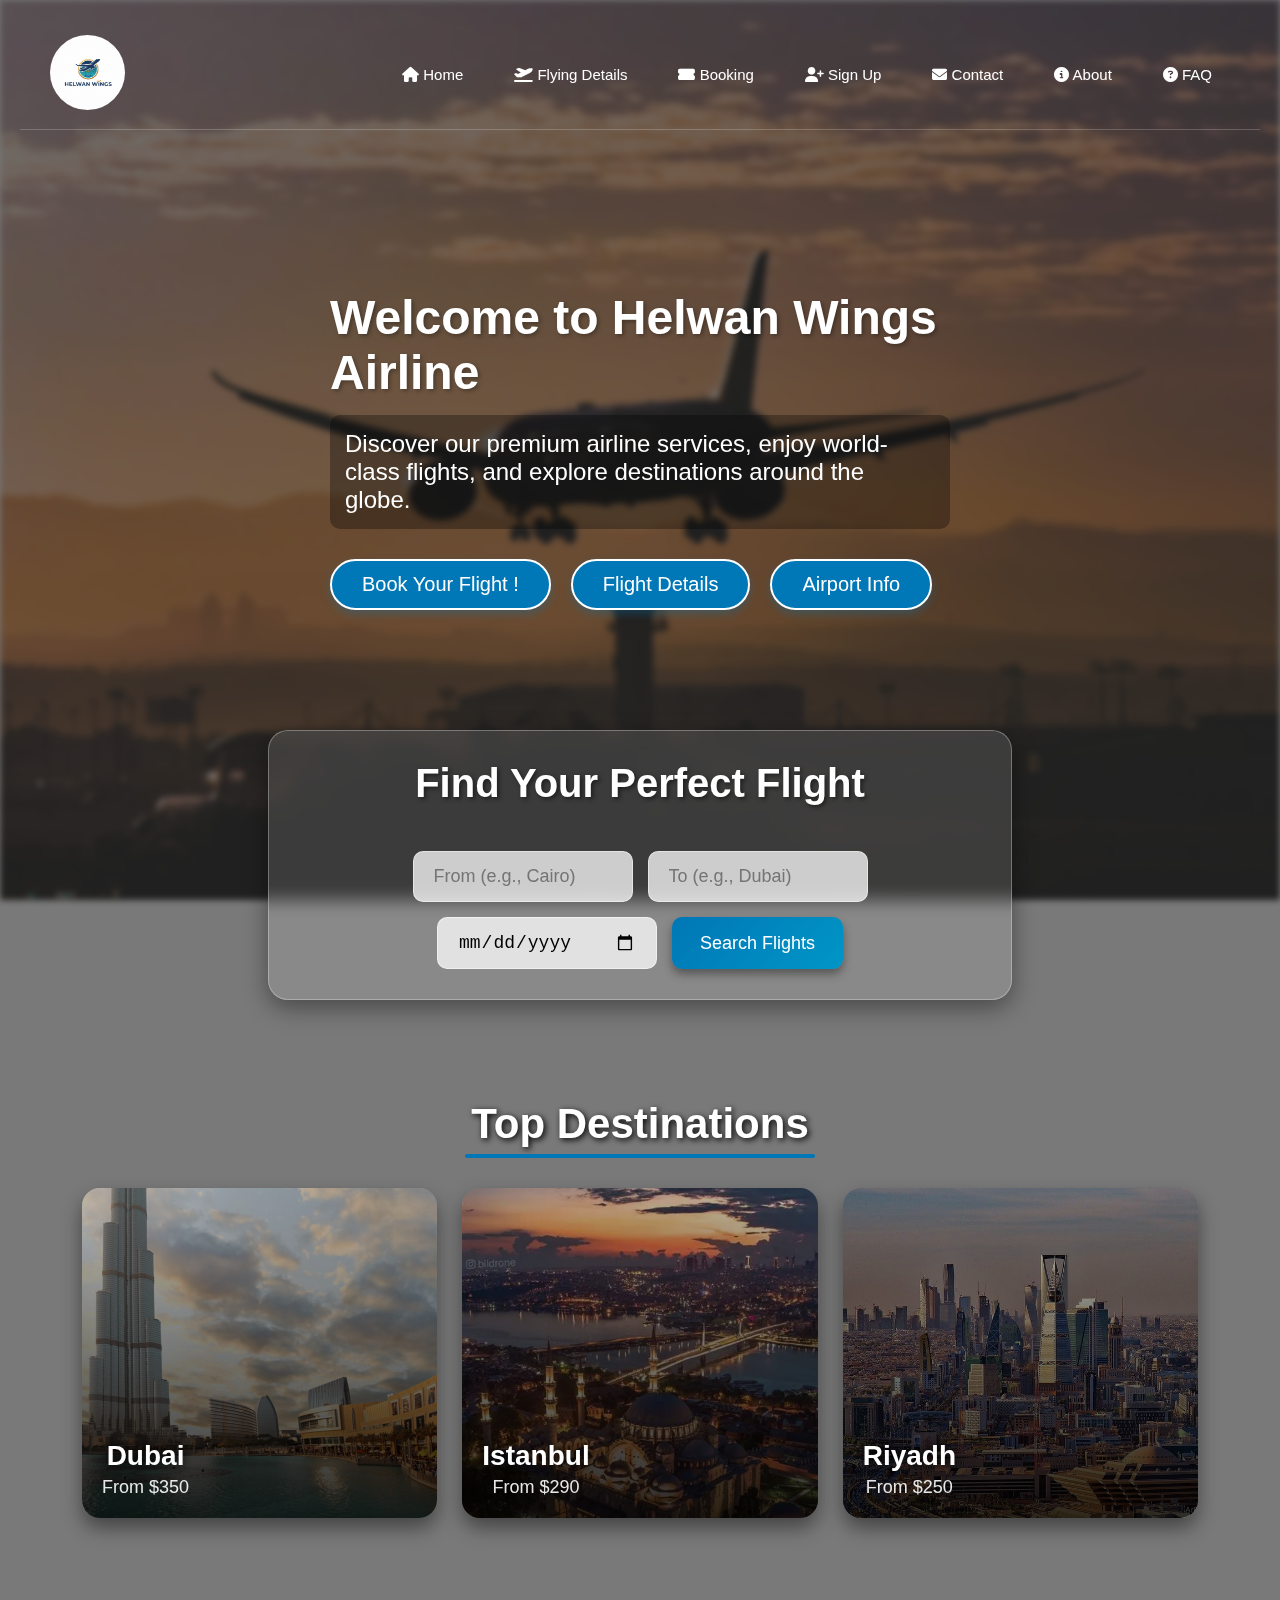
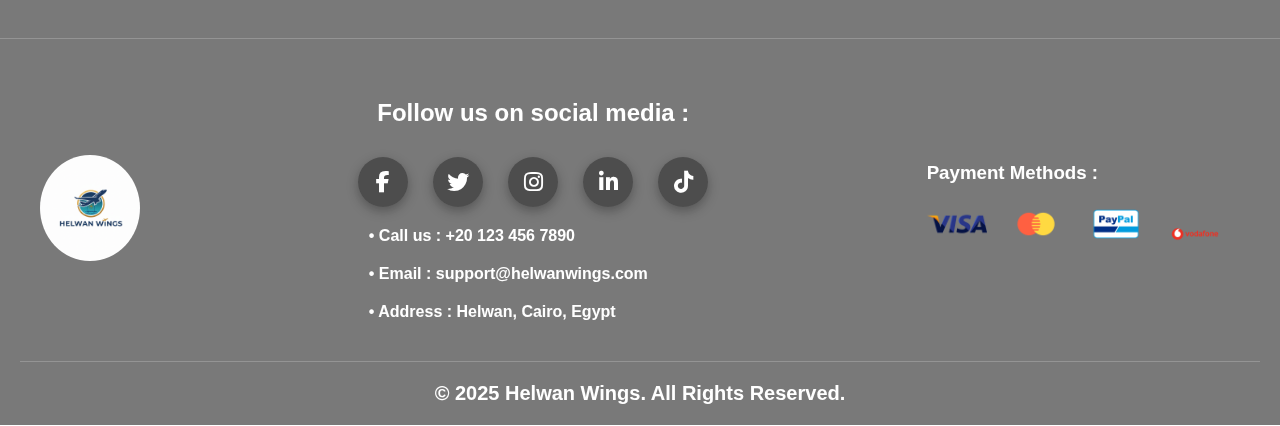
<file: index.html>
<!DOCTYPE html>
<html lang="en">
  <head>
    <meta charset="UTF-8" />
    <meta name="viewport" content="width=device-width, initial-scale=1.0" />
    <title>Helwan Wings</title>

    <!-- Navbar Style -->
    <link rel="stylesheet" href="./Navbar/navbar.css" />
    <!-- Page Style -->
    <link rel="stylesheet" href="./Home/style.css" />
    <!-- Footer Style -->
    <link rel="stylesheet" href="./Footer/footer.css" />
    <!-- Font Awesome -->
    <link
      rel="stylesheet"
      href="https://cdnjs.cloudflare.com/ajax/libs/font-awesome/6.5.0/css/all.min.css"
    />
  </head>

  <body>
    <div class="overlay">
      <!-- Navbar will be injected here -->
      <header class="header" id="header">
        <div class="container">
          <a class="logo"><img src="./Navbar/Logo.png" alt="Logo" /></a>
          <ul class="main-nav">
            <li>
              <a href="index.html"><i class="fa-solid fa-house"></i> Home</a>
            </li>
            <li>
              <a href="./Details/details.html"
                ><i class="fas fa-plane-departure"></i> Flying Details</a
              >
            </li>
            <li>
              <a href="./Booking/booking.html"
                ><i class="fas fa-ticket-alt"></i> Booking</a
              >
            </li>
            <li>
              <a href="./Auth/Register/register.html" class="signup-btn"
                ><i class="fas fa-user-plus"></i> Sign Up</a
              >
            </li>
            <li>
              <a href="./Contact/contactUsPage.html"
                ><i class="fas fa-envelope"></i> Contact</a
              >
            </li>
            <li>
              <a href="./About/aboutPage.html"
                ><i class="fas fa-info-circle"></i> About</a
              >
            </li>
            <li>
              <a href="./FAQ/faq.html"
                ><i class="fas fa-question-circle"></i> FAQ</a
              >
            </li>
          </ul>
        </div>
      </header>

      <!-- Main Content -->
      <main class="content">
        <h2>Welcome to Helwan Wings Airline</h2>
        <p>
          Discover our premium airline services, enjoy world-class flights, and
          explore destinations around the globe.
        </p>

        <div class="button-group">
          <a href="./Booking/booking.html" class="btn">Book Your Flight !</a>
          <a href="./Details/details.html" class="btn">Flight Details</a>
          <a href="./About/aboutPage.html" class="btn">Airport Info</a>
        </div>
      </main>
      <!--  Flight Search Section -->
      <section class="flight-search">
        <h2>Find Your Perfect Flight</h2>
        <div class="search-box">
          <input type="text" placeholder="From (e.g., Cairo)" />
          <input type="text" placeholder="To (e.g., Dubai)" />
          <input type="date" />
          <button class="search-btn">Search Flights</button>
        </div>
      </section>
      <!-- Custom Popup -->
      <div id="popup" class="popup">
        <div class="popup-content">
          <h3>Flight Details</h3>
          <p id="popup-text"></p>
          <button id="close-popup">Close</button>
        </div>
      </div>

      <!--  Popular Destinations Section -->
      <section class="destinations">
        <h2>Top Destinations</h2>

        <div class="dest-grid">
          <div class="dest-item">
            <img src="./Home/images/Dubai.jpg" alt="Dubai" />
            <div class="dest-info">
              <h3>Dubai</h3>
              <p>From $350</p>
            </div>
          </div>

          <div class="dest-item">
            <img src="./Home/images/Istanbol.webp" alt="Istanbul" />
            <div class="dest-info">
              <h3>Istanbul</h3>
              <p>From $290</p>
            </div>
          </div>

          <div class="dest-item">
            <img src="./Home/images/Riyadh.jpg" alt="Riyadh" />
            <div class="dest-info">
              <h3>Riyadh</h3>
              <p>From $250</p>
            </div>
          </div>
        </div>
      </section>
    </div>
    <!-- Footer -->
    <footer class="footer">
      <div class="footer-top">
        <!-- Logo -->
        <div class="footer-logo">
          <img src="./Navbar/Logo.png" alt="Helwan Wings Logo" />
        </div>

        <!-- Social + Follow Text -->
        <div class="footer-social-container">
          <p class="footer-follow">Follow us on social media :</p>
          <div class="footer-social">
            <a href="#" class="facebook" target="_blank"
              ><i class="fab fa-facebook-f"></i
            ></a>
            <a href="#" class="twitter" target="_blank"
              ><i class="fab fa-twitter"></i
            ></a>
            <a href="#" class="instagram" target="_blank"
              ><i class="fab fa-instagram"></i
            ></a>
            <a href="#" class="linkedin" target="_blank"
              ><i class="fab fa-linkedin-in"></i
            ></a>
            <a href="#" class="tiktok" target="_blank"
              ><i class="fab fa-tiktok"></i
            ></a>
          </div>

          <!-- Contact Info -->
          <div class="footer-contact">
            <p>• Call us : <a href="tel:+201234567890">+20 123 456 7890</a></p>
            <p>
              • Email :
              <a href="mailto:support@helwanwings.com"
                >support@helwanwings.com</a
              >
            </p>
            <p>• Address : Helwan, Cairo, Egypt</p>
          </div>
        </div>

        <!-- Payment Methods -->
        <div class="footer-payments">
          <h3>Payment Methods :</h3>
          <div class="payment-icons">
            <img src="./Footer/images/visa.png" alt="Visa" />
            <img src="./Footer/images/money.png" alt="MasterCard" />
            <img src="./Footer/images/paypal.png" alt="PayPal" />
            <img
              src="./Footer/images/SVGBrand.com_vodafone_egypt.png"
              alt="Vodafone Cash"
            />
          </div>
        </div>
      </div>

      <!-- Footer Bottom -->
      <div class="footer-bottom">
        <p>&copy; 2025 Helwan Wings. All Rights Reserved.</p>
      </div>
    </footer>
    <script src="./Home/main.js"></script>
  </body>
</html>
</file>
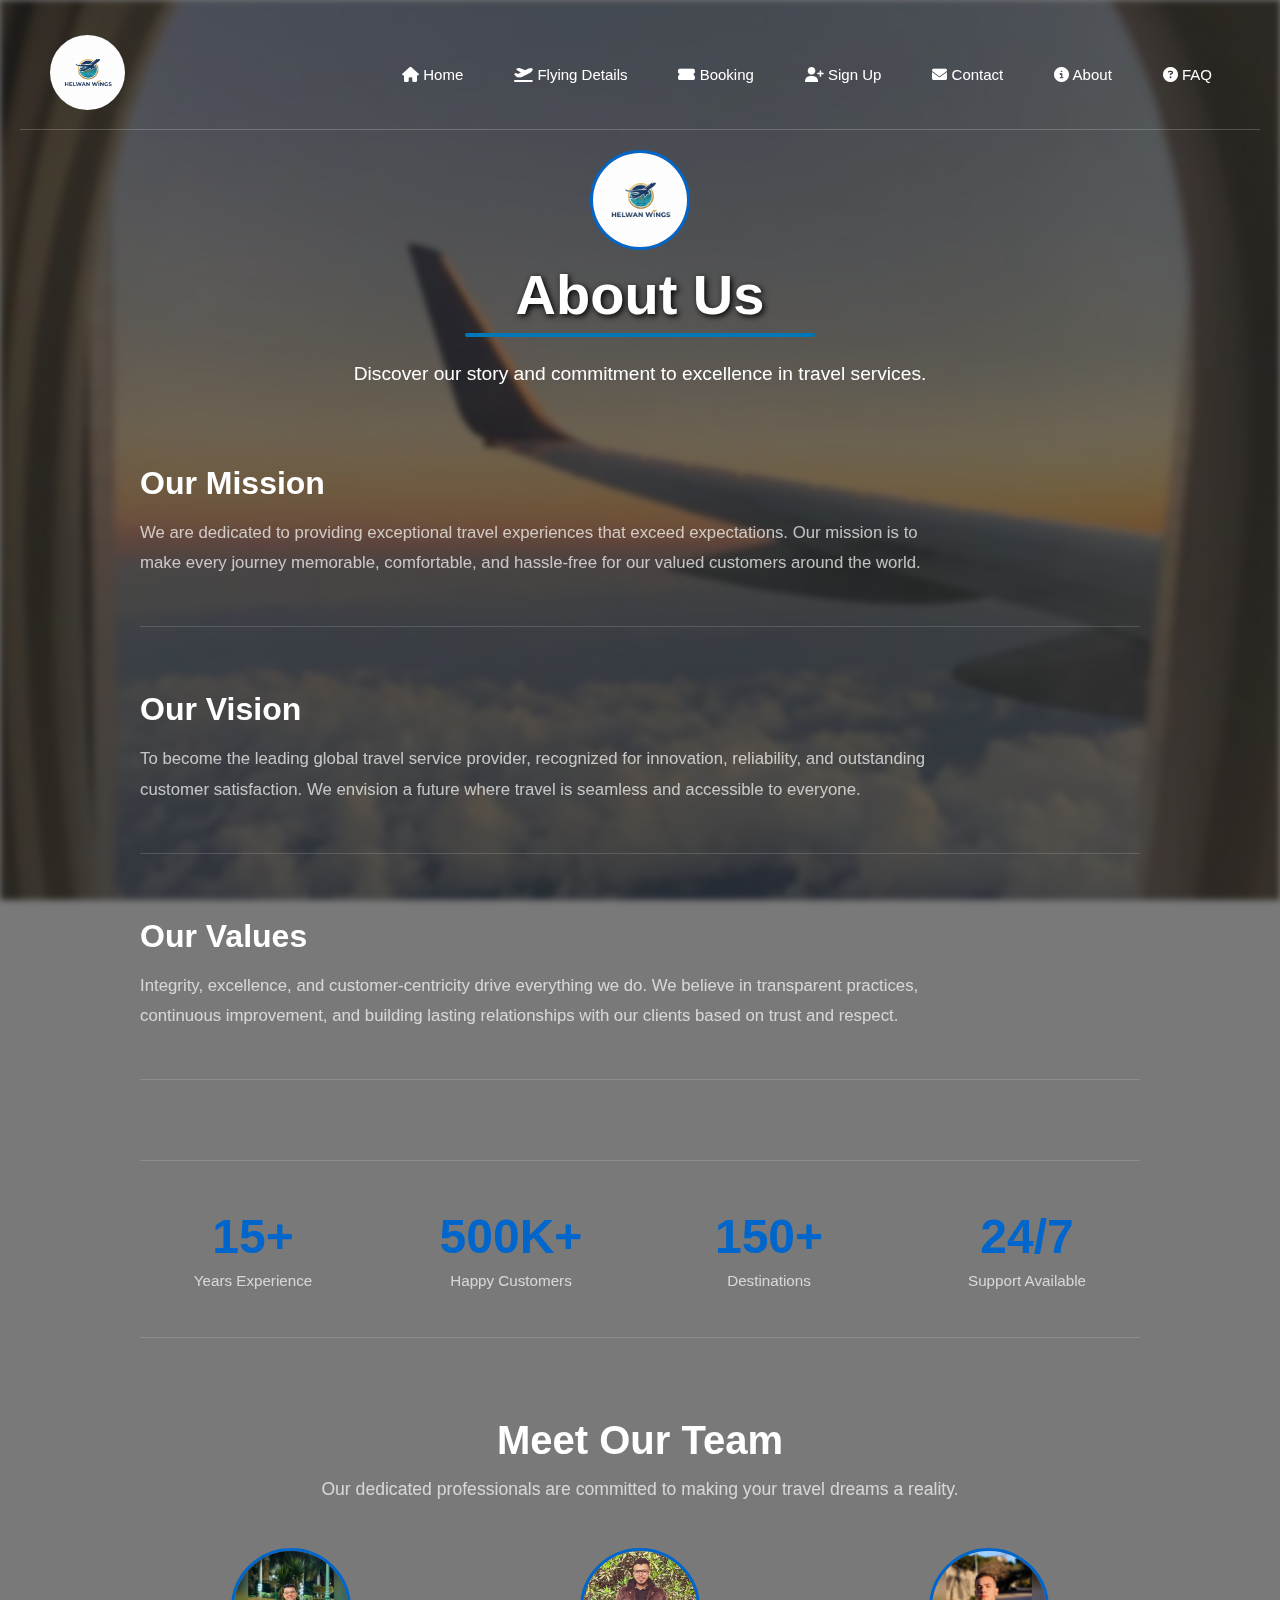
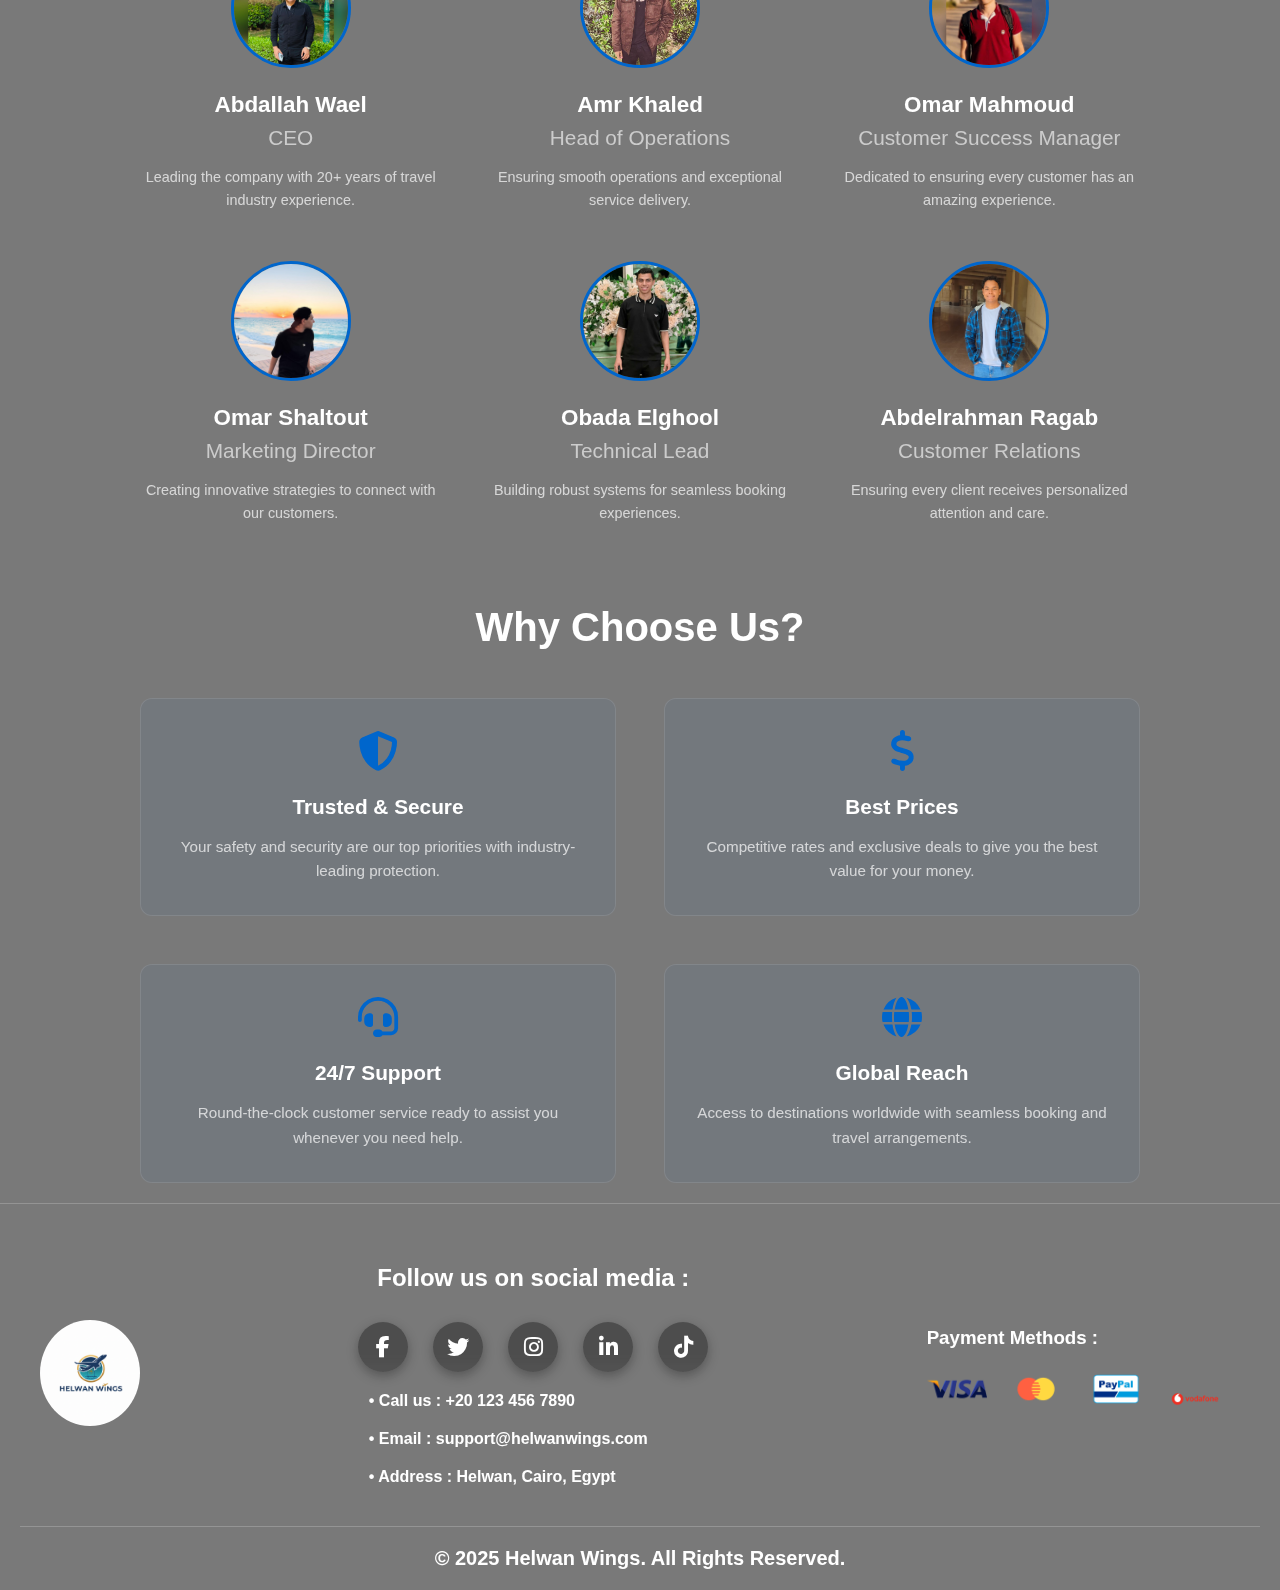
<file: About/aboutPage.html>
<!DOCTYPE html>
<html lang="en">
  <head>
    <meta charset="UTF-8" />
    <meta name="viewport" content="width=device-width, initial-scale=1.0" />
    <title>About Us</title>
    <link rel="stylesheet" href="../Navbar/navbar.css" />
    <link rel="stylesheet" href="about.css" />
    <link rel="stylesheet" href="../Footer/footer.css" />
    <!-- <link rel="stylesheet" href="main.css" /> -->
    <!-- Font Awesome -->
    <link
      rel="stylesheet"
      href="https://cdnjs.cloudflare.com/ajax/libs/font-awesome/6.5.0/css/all.min.css"
    />
  </head>
  <body>
    <!-- Overlay + background blur -->
    <div class="overlay">
      <!-- Navbar -->
      <header class="header">
        <div class="container">
          <a class="logo"><img src="../Navbar/Logo.png" alt="Logo" /></a>
          <ul class="main-nav">
            <li>
              <a href="../index.html"><i class="fa-solid fa-house"></i> Home</a>
            </li>
            <li>
              <a href="../Details/details.html"
                ><i class="fas fa-plane-departure"></i> Flying Details</a
              >
            </li>
            <li>
              <a href="../Booking/booking.html"
                ><i class="fas fa-ticket-alt"></i> Booking</a
              >
            </li>
            <li>
              <a href="../Auth/Register/register.html"
                ><i class="fas fa-user-plus"></i> Sign Up</a
              >
            </li>
            <li>
              <a href="../Contact/contactUsPage.html"
                ><i class="fas fa-envelope"></i> Contact</a
              >
            </li>
            <li>
              <a href="../About/aboutPage.html"
                ><i class="fas fa-info-circle"></i> About</a
              >
            </li>
            <li>
              <a href="../FAQ/faq.html"
                ><i class="fas fa-question-circle"></i> FAQ</a
              >
            </li>
          </ul>
        </div>
      </header>

      <!-- Page Content -->
      <main class="page-wrapper">
        <div class="container">
          <!-- About Header -->
          <div class="about-header">
            <div class="icon-container">
              <img src="../Navbar/Logo.png" alt="About Us" />
            </div>
            <h1>About Us</h1>
            <p>
              Discover our story and commitment to excellence in travel
              services.
            </p>
          </div>

          <!-- About Content -->
          <div class="about-content">
            <div class="content-section">
              <h2>Our Mission</h2>
              <p>
                We are dedicated to providing exceptional travel experiences
                that exceed expectations. Our mission is to make every journey
                memorable, comfortable, and hassle-free for our valued customers
                around the world.
              </p>
            </div>

            <div class="content-section">
              <h2>Our Vision</h2>
              <p>
                To become the leading global travel service provider, recognized
                for innovation, reliability, and outstanding customer
                satisfaction. We envision a future where travel is seamless and
                accessible to everyone.
              </p>
            </div>

            <div class="content-section">
              <h2>Our Values</h2>
              <p>
                Integrity, excellence, and customer-centricity drive everything
                we do. We believe in transparent practices, continuous
                improvement, and building lasting relationships with our clients
                based on trust and respect.
              </p>
            </div>

            <!-- Stats -->
            <div class="stats-container">
              <div class="stat-item">
                <div class="stat-number">15+</div>
                <div class="stat-label">Years Experience</div>
              </div>
              <div class="stat-item">
                <div class="stat-number">500K+</div>
                <div class="stat-label">Happy Customers</div>
              </div>
              <div class="stat-item">
                <div class="stat-number">150+</div>
                <div class="stat-label">Destinations</div>
              </div>
              <div class="stat-item">
                <div class="stat-number">24/7</div>
                <div class="stat-label">Support Available</div>
              </div>
            </div>

            <!-- Team Section -->
            <div class="team-section">
              <h2>Meet Our Team</h2>
              <p class="team-intro">
                Our dedicated professionals are committed to making your travel
                dreams a reality.
              </p>
              <div class="team-grid">
                <div class="team-member">
                  <div class="member-avatar">
                    <img src="./images/abdallah-wael.jpg" alt="" />
                  </div>
                  <h3>Abdallah Wael</h3>
                  <p class="member-role">CEO</p>
                  <p class="member-desc">
                    Leading the company with 20+ years of travel industry
                    experience.
                  </p>
                </div>
                <div class="team-member">
                  <div class="member-avatar">
                    <img src="./images/amr-khaled.jpg" alt="" />
                  </div>
                  <h3>Amr Khaled</h3>
                  <p class="member-role">Head of Operations</p>
                  <p class="member-desc">
                    Ensuring smooth operations and exceptional service delivery.
                  </p>
                </div>
                <div class="team-member">
                  <div class="member-avatar">
                    <img src="./images/omar-mahmoud.jpg" alt="" />
                  </div>
                  <h3>Omar Mahmoud</h3>
                  <p class="member-role">Customer Success Manager</p>
                  <p class="member-desc">
                    Dedicated to ensuring every customer has an amazing
                    experience.
                  </p>
                </div>
                <div class="team-member">
                  <div class="member-avatar">
                    <img src="./images/omar-shaltot.jpg" alt="" />
                  </div>
                  <h3>Omar Shaltout</h3>
                  <p class="member-role">Marketing Director</p>
                  <p class="member-desc">
                    Creating innovative strategies to connect with our
                    customers.
                  </p>
                </div>
                <div class="team-member">
                  <div class="member-avatar">
                    <img src="./images/obada-elghol.jpg" alt="" />
                  </div>
                  <h3>Obada Elghool</h3>
                  <p class="member-role">Technical Lead</p>
                  <p class="member-desc">
                    Building robust systems for seamless booking experiences.
                  </p>
                </div>
                <div class="team-member">
                  <div class="member-avatar">
                    <img src="./images/Abdo-ragab.jpg" alt="" />
                  </div>
                  <h3>Abdelrahman Ragab</h3>
                  <p class="member-role">Customer Relations</p>
                  <p class="member-desc">
                    Ensuring every client receives personalized attention and
                    care.
                  </p>
                </div>
              </div>
            </div>

            <!-- Why Choose Us -->
            <div class="why-choose-section">
              <h2>Why Choose Us?</h2>
              <div class="features-grid">
                <div class="feature-item">
                  <i class="fas fa-shield-alt"></i>
                  <h3>Trusted & Secure</h3>
                  <p>
                    Your safety and security are our top priorities with
                    industry-leading protection.
                  </p>
                </div>
                <div class="feature-item">
                  <i class="fas fa-dollar-sign"></i>
                  <h3>Best Prices</h3>
                  <p>
                    Competitive rates and exclusive deals to give you the best
                    value for your money.
                  </p>
                </div>
                <div class="feature-item">
                  <i class="fas fa-headset"></i>
                  <h3>24/7 Support</h3>
                  <p>
                    Round-the-clock customer service ready to assist you
                    whenever you need help.
                  </p>
                </div>
                <div class="feature-item">
                  <i class="fas fa-globe"></i>
                  <h3>Global Reach</h3>
                  <p>
                    Access to destinations worldwide with seamless booking and
                    travel arrangements.
                  </p>
                </div>
              </div>
            </div>
          </div>
        </div>
      </main>
    </div>
    <!-- Footer -->
    <footer class="footer">
      <div class="footer-top">
        <!-- Logo -->
        <div class="footer-logo">
          <img src="../Navbar/Logo.png" alt="Helwan Wings Logo" />
        </div>

        <!-- Social + Follow Text -->
        <div class="footer-social-container">
          <p class="footer-follow">Follow us on social media :</p>
          <div class="footer-social">
            <a href="#" class="facebook" target="_blank"
              ><i class="fab fa-facebook-f"></i
            ></a>
            <a href="#" class="twitter" target="_blank"
              ><i class="fab fa-twitter"></i
            ></a>
            <a href="#" class="instagram" target="_blank"
              ><i class="fab fa-instagram"></i
            ></a>
            <a href="#" class="linkedin" target="_blank"
              ><i class="fab fa-linkedin-in"></i
            ></a>
            <a href="#" class="tiktok" target="_blank"
              ><i class="fab fa-tiktok"></i
            ></a>
          </div>

          <!-- Contact Info -->
          <div class="footer-contact">
            <p>• Call us : <a href="tel:+201234567890">+20 123 456 7890</a></p>
            <p>
              • Email :
              <a href="mailto:support@helwanwings.com"
                >support@helwanwings.com</a
              >
            </p>
            <p>• Address : Helwan, Cairo, Egypt</p>
          </div>
        </div>

        <!-- Payment Methods -->
        <div class="footer-payments">
          <h3>Payment Methods :</h3>
          <div class="payment-icons">
            <img src="../Footer/images/visa.png" alt="Visa" />
            <img src="../Footer/images/money.png" alt="MasterCard" />
            <img src="../Footer/images/paypal.png" alt="PayPal" />
            <img
              src="../Footer/images/SVGBrand.com_vodafone_egypt.png"
              alt="Vodafone Cash"
            />
          </div>
        </div>
      </div>

      <!-- Footer Bottom -->
      <div class="footer-bottom">
        <p>&copy; 2025 Helwan Wings. All Rights Reserved.</p>
      </div>
    </footer>
  </body>
</html>
</file>
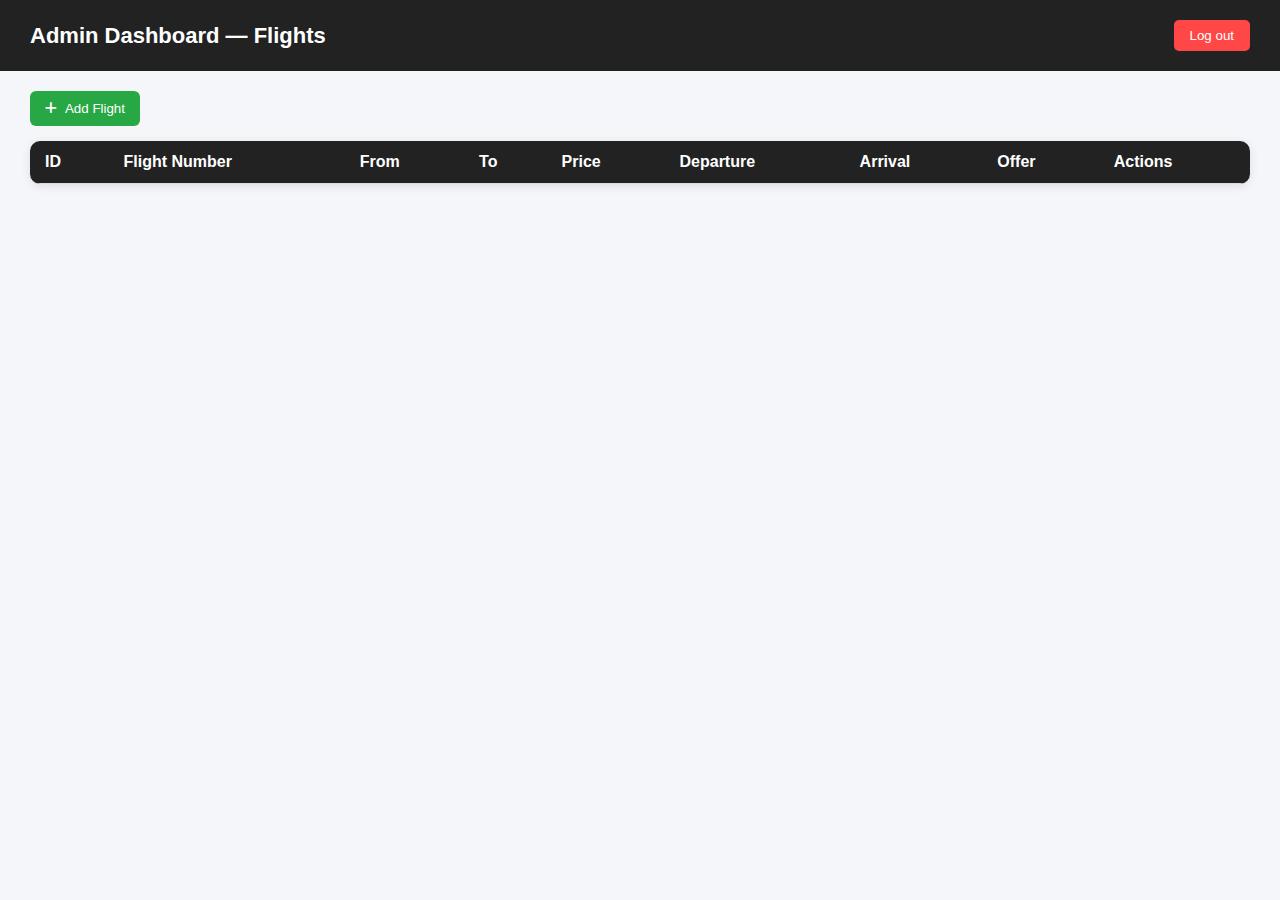
<file: Admin/admin.html>
<!DOCTYPE html>
<html lang="en">
  <head>
    <meta charset="UTF-8" />
    <meta name="viewport" content="width=device-width, initial-scale=1.0" />
    <title>Admin Dashboard</title>
    <link rel="stylesheet" href="admin.css" />
    <link
      rel="stylesheet"
      href="https://cdnjs.cloudflare.com/ajax/libs/font-awesome/6.5.0/css/all.min.css"
    />
  </head>
  <body>
    <header>
      <h1>Admin Dashboard — Flights</h1>
      <div class="header-right">
        <span id="adminName"></span>
        <button id="logoutBtn">Log out</button>
      </div>
    </header>

    <div class="container">
      <button class="add-flight-btn" id="addFlightBtn">
        <i class="fas fa-plus"></i> Add Flight
      </button>

      <div class="table-container">
        <table>
          <thead>
            <tr>
              <th>ID</th>
              <th>Flight Number</th>
              <th>From</th>
              <th>To</th>
              <th>Price</th>
              <th>Departure</th>
              <th>Arrival</th>
              <th>Offer</th>
              <th>Actions</th>
            </tr>
          </thead>
          <tbody id="flightData"></tbody>
        </table>
      </div>

      <div class="flight-cards" id="flightCards"></div>
    </div>

    <!-- Modal -->
    <div id="flightModal" class="modal">
      <div class="modal-content">
        <span class="close">&times;</span>
        <h2 id="modalTitle">Add Flight</h2>
        <form id="flightForm">
          <label>Flight Number:</label>
          <input type="text" name="flightNumber" required />

          <label>From:</label>
          <input type="text" name="from" required />

          <label>To:</label>
          <input type="text" name="to" required />

          <label>Price (EGP):</label>
          <input type="number" name="price" required />

          <label>Departure Time:</label>
          <input
            type="text"
            name="departure"
            placeholder="e.g., 10:30 AM"
            required
          />

          <label>Arrival Time:</label>
          <input
            type="text"
            name="arrival"
            placeholder="e.g., 2:00 PM"
            required
          />

          <div class="checkbox-container">
            <label>Offer:</label>
            <input type="checkbox" name="offer" />
          </div>

          <button type="submit">Save Flight</button>
        </form>
      </div>
    </div>

    <script src="admin.js"></script>
  </body>
</html>
</file>
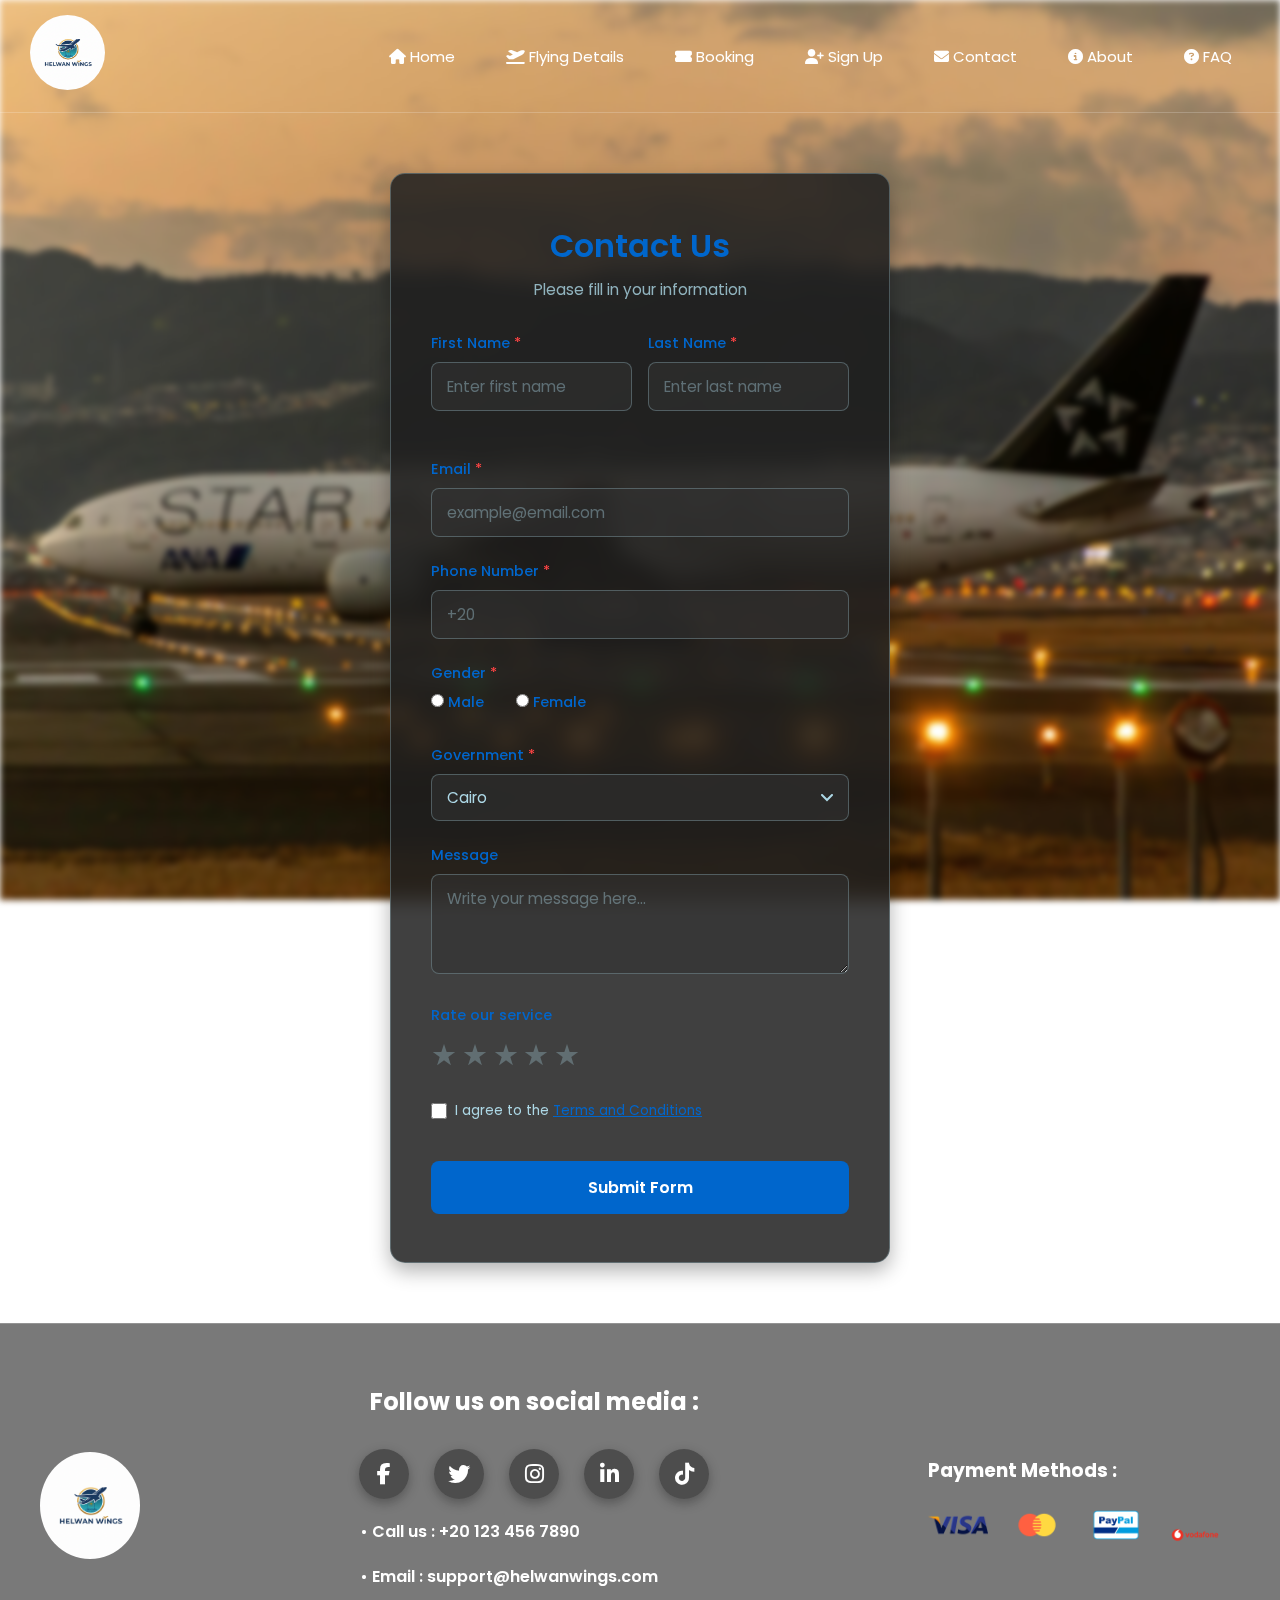
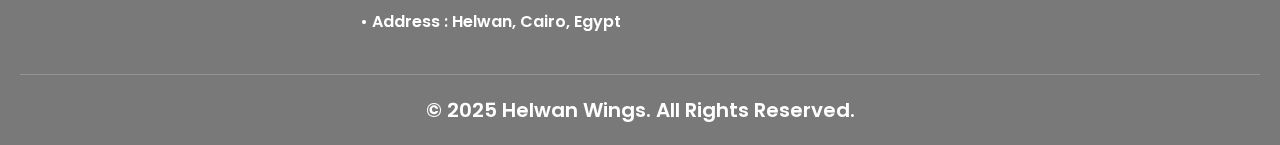
<file: Contact/contactUsPage.html>
<!DOCTYPE html>
<html lang="en">
  <head>
    <meta charset="UTF-8" />
    <meta name="viewport" content="width=device-width, initial-scale=1.0" />
    <title>Contact Us</title>
    <!-- External CSS -->
    <link rel="stylesheet" href="../Navbar/navbar.css" />
    <link rel="stylesheet" href="contactUsPageStyle.css" />
    <link rel="stylesheet" href="../Footer/footer.css" />
    <!-- Font Awesome -->
    <link
      rel="stylesheet"
      href="https://cdnjs.cloudflare.com/ajax/libs/font-awesome/6.5.0/css/all.min.css"
    />
  </head>
  <body>
    <div class="overlay">
      <!-- Navbar -->
      <header class="header">
        <div class="container">
          <a class="logo"><img src="../Navbar/Logo.png" alt="Logo" /></a>
          <ul class="main-nav">
            <li>
              <a href="../index.html"><i class="fa-solid fa-house"></i> Home</a>
            </li>
            <li>
              <a href="../Details/details.html"
                ><i class="fas fa-plane-departure"></i> Flying Details</a
              >
            </li>
            <li>
              <a href="../Booking/booking.html"
                ><i class="fas fa-ticket-alt"></i> Booking</a
              >
            </li>
            <li>
              <a href="../Auth/Register/register.html"
                ><i class="fas fa-user-plus"></i> Sign Up</a
              >
            </li>
            <li>
              <a href="../Contact/contactUsPage.html"
                ><i class="fas fa-envelope"></i> Contact</a
              >
            </li>
            <li>
              <a href="../About/aboutPage.html"
                ><i class="fas fa-info-circle"></i> About</a
              >
            </li>
            <li>
              <a href="../FAQ/faq.html"
                ><i class="fas fa-question-circle"></i> FAQ</a
              >
            </li>
          </ul>
        </div>
      </header>

      <!-- Page Content -->
      <main class="page-wrapper">
        <div class="container">
          <div class="form-container">
            <h1>Contact Us</h1>
            <p class="subtitle">Please fill in your information</p>

            <form id="contactForm">
              <div class="form-row">
                <div class="form-group">
                  <label class="required">First Name</label>
                  <input
                    type="text"
                    id="firstName"
                    placeholder="Enter first name"
                  />
                  <span class="error-message">This field is required</span>
                </div>
                <div class="form-group">
                  <label class="required">Last Name</label>
                  <input
                    type="text"
                    id="lastName"
                    placeholder="Enter last name"
                  />
                  <span class="error-message">This field is required</span>
                </div>
              </div>

              <div class="form-group">
                <label class="required">Email</label>
                <input
                  type="email"
                  id="email"
                  placeholder="example@email.com"
                />
                <span class="error-message">Please enter a valid email</span>
              </div>

              <div class="form-group">
                <label class="required">Phone Number</label>
                <input type="tel" id="phone" placeholder="+20" />
                <span class="error-message"
                  >Please enter a valid phone number</span
                >
              </div>

              <div class="form-group">
                <label class="required">Gender</label>
                <div class="gender-options">
                  <label
                    ><input type="radio" name="gender" value="male" />
                    Male</label
                  >
                  <label
                    ><input type="radio" name="gender" value="female" />
                    Female</label
                  >
                </div>
              </div>

              <div class="form-group">
                <label class="required">Government</label>
                <select id="government">
                  <option value="cairo">Cairo</option>
                  <option value="giza">Giza</option>
                  <option value="alex">Alexandria</option>
                  <option value="aswan">Aswan</option>
                  <!-- Add other options as needed -->
                </select>
              </div>

              <div class="form-group">
                <label>Message</label>
                <textarea
                  id="message"
                  placeholder="Write your message here..."
                ></textarea>
              </div>

              <div class="rating-container">
                <div class="rating-title">Rate our service</div>
                <div class="stars">
                  <span class="star" data-rating="1">★</span>
                  <span class="star" data-rating="2">★</span>
                  <span class="star" data-rating="3">★</span>
                  <span class="star" data-rating="4">★</span>
                  <span class="star" data-rating="5">★</span>
                </div>
              </div>

              <div class="checkbox-container">
                <input type="checkbox" id="terms" />
                <label for="terms"
                  >I agree to the
                  <span class="terms-link">Terms and Conditions</span></label
                >
              </div>

              <button type="submit">Submit Form</button>
            </form>
          </div>
        </div>
      </main>
    </div>
    <!-- Footer -->
    <footer class="footer">
      <div class="footer-top">
        <!-- Logo -->
        <div class="footer-logo">
          <img src="../Navbar/Logo.png" alt="Helwan Wings Logo" />
        </div>

        <!-- Social + Follow Text -->
        <div class="footer-social-container">
          <p class="footer-follow">Follow us on social media :</p>
          <div class="footer-social">
            <a href="#" class="facebook" target="_blank"
              ><i class="fab fa-facebook-f"></i
            ></a>
            <a href="#" class="twitter" target="_blank"
              ><i class="fab fa-twitter"></i
            ></a>
            <a href="#" class="instagram" target="_blank"
              ><i class="fab fa-instagram"></i
            ></a>
            <a href="#" class="linkedin" target="_blank"
              ><i class="fab fa-linkedin-in"></i
            ></a>
            <a href="#" class="tiktok" target="_blank"
              ><i class="fab fa-tiktok"></i
            ></a>
          </div>

          <!-- Contact Info -->
          <div class="footer-contact">
            <p>• Call us : <a href="tel:+201234567890">+20 123 456 7890</a></p>
            <p>
              • Email :
              <a href="mailto:support@helwanwings.com"
                >support@helwanwings.com</a
              >
            </p>
            <p>• Address : Helwan, Cairo, Egypt</p>
          </div>
        </div>

        <!-- Payment Methods -->
        <div class="footer-payments">
          <h3>Payment Methods :</h3>
          <div class="payment-icons">
            <img src="../Footer/images/visa.png" alt="Visa" />
            <img src="../Footer/images/money.png" alt="MasterCard" />
            <img src="../Footer/images/paypal.png" alt="PayPal" />
            <img
              src="../Footer/images/SVGBrand.com_vodafone_egypt.png"
              alt="Vodafone Cash"
            />
          </div>
        </div>
      </div>

      <!-- Footer Bottom -->
      <div class="footer-bottom">
        <p>&copy; 2025 Helwan Wings. All Rights Reserved.</p>
      </div>
    </footer>
  </body>
</html>
</file>
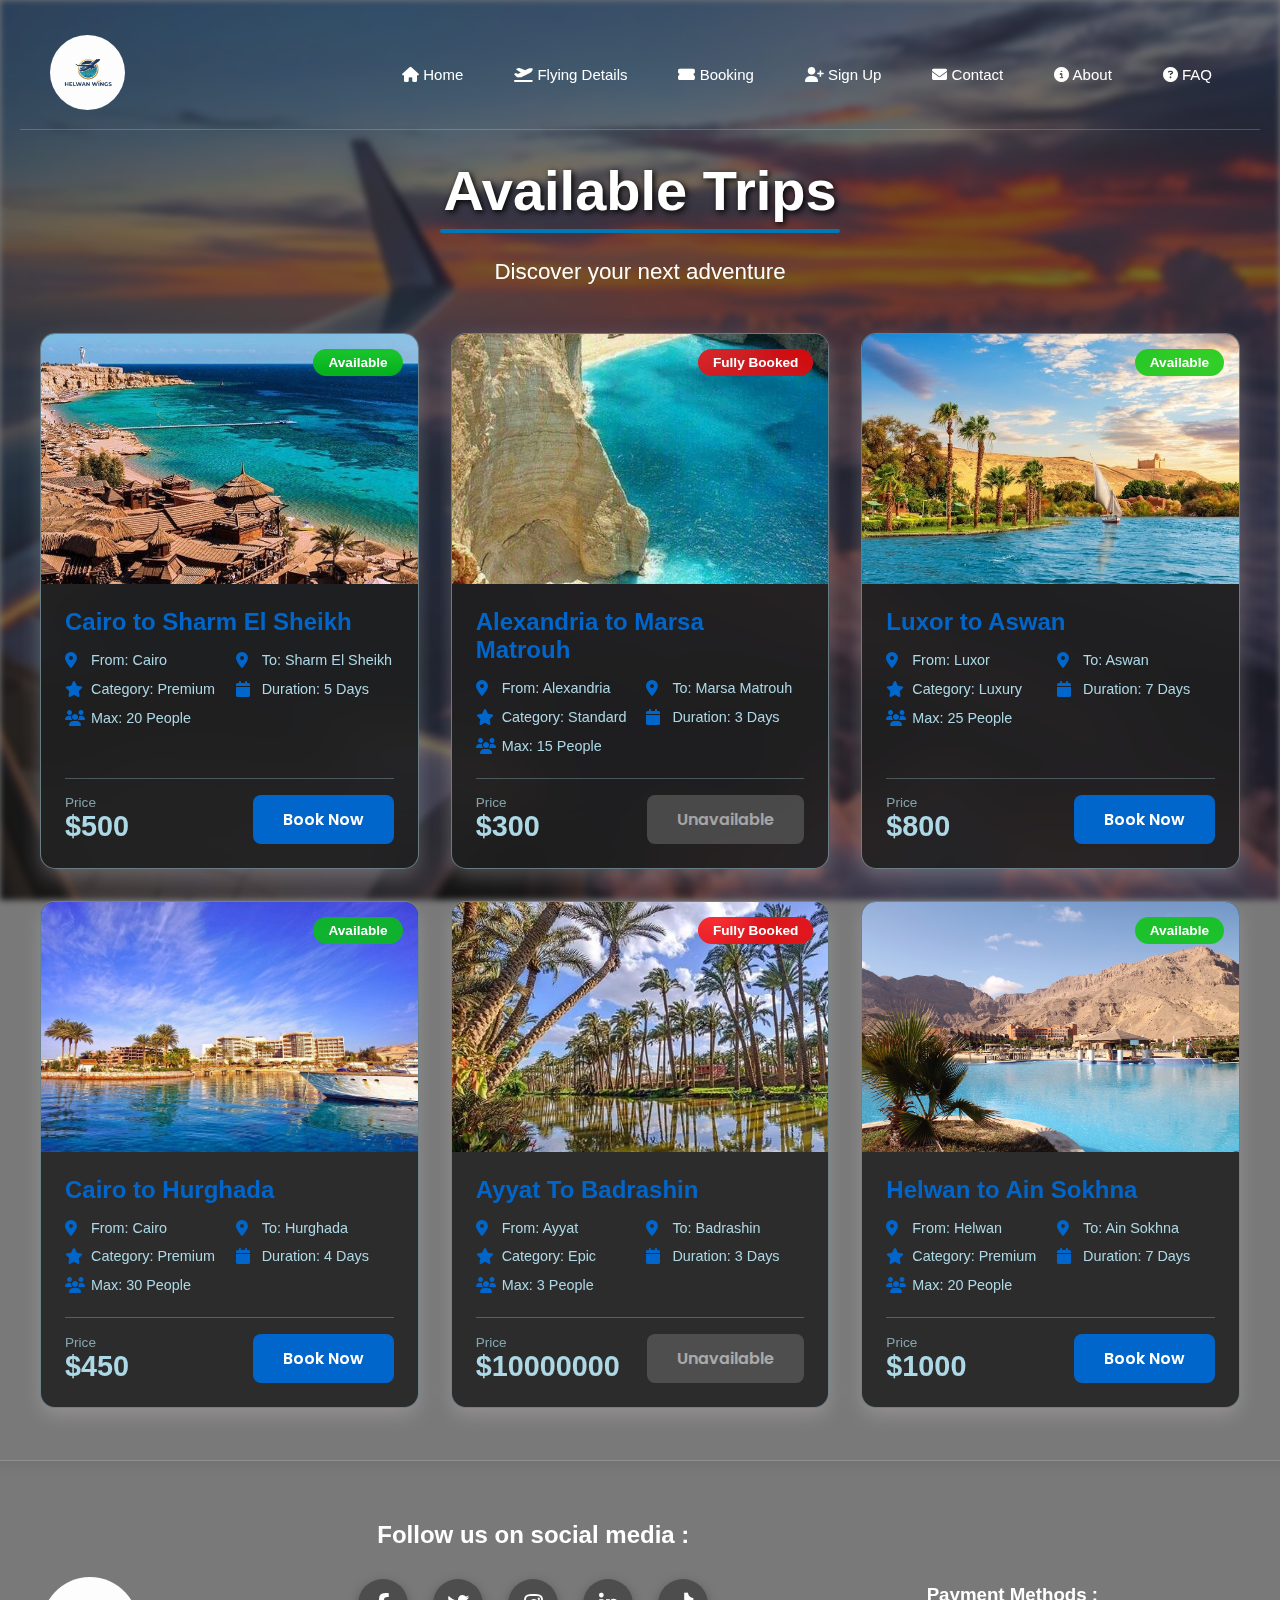
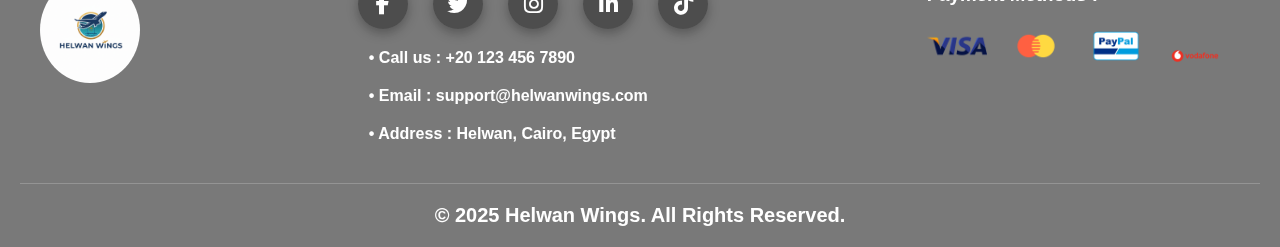
<file: Details/details.html>
<!DOCTYPE html>
<html lang="en">
  <head>
    <meta charset="UTF-8" />
    <meta name="viewport" content="width=device-width, initial-scale=1.0" />
    <title>Trips Details</title>
    <!-- External CSS -->
    <link rel="stylesheet" href="details.css" />
    <link rel="stylesheet" href="../Navbar/navbar.css" />
    <link rel="stylesheet" href="../Footer/footer.css" />
    <!-- Font Awesome -->
    <link
      rel="stylesheet"
      href="https://cdnjs.cloudflare.com/ajax/libs/font-awesome/6.5.0/css/all.min.css"
    />
  </head>
  <body>
    <div class="overlay">
      <!-- Navbar -->
      <header class="header">
        <div class="container">
          <a class="logo"><img src="../Navbar/Logo.png" alt="Logo" /></a>
          <ul class="main-nav">
            <li>
              <a href="../index.html"><i class="fa-solid fa-house"></i> Home</a>
            </li>
            <li>
              <a href="../Details/details.html"
                ><i class="fas fa-plane-departure"></i> Flying Details</a
              >
            </li>
            <li>
              <a href="../Booking/booking.html"
                ><i class="fas fa-ticket-alt"></i> Booking</a
              >
            </li>
            <li>
              <a href="../Auth/Register/register.html"
                ><i class="fas fa-user-plus"></i> Sign Up</a
              >
            </li>
            <li>
              <a href="../Contact/contactUsPage.html"
                ><i class="fas fa-envelope"></i> Contact</a
              >
            </li>
            <li>
              <a href="../About/aboutPage.html"
                ><i class="fas fa-info-circle"></i> About</a
              >
            </li>
            <li>
              <a href="../FAQ/faq.html"
                ><i class="fas fa-question-circle"></i> FAQ</a
              >
            </li>
          </ul>
        </div>
      </header>

      <div class="pageContainer">
        <div class="page-header">
          <h1 class="page-title">Available Trips</h1>
          <p class="page-subtitle">Discover your next adventure</p>
        </div>

        <div class="trips-container">
          <div class="trip-card">
            <div class="trip-image">
              <img src="./images/sharm.jpg" alt="Trip Image" />
              <div class="trip-badge available">Available</div>
            </div>
            <div class="trip-details">
              <h2 class="trip-title">Cairo to Sharm El Sheikh</h2>
              <div class="trip-info">
                <div class="info-item">
                  <i class="fas fa-map-marker-alt"></i>
                  <span>From: Cairo</span>
                </div>
                <div class="info-item">
                  <i class="fas fa-location-dot"></i>
                  <span>To: Sharm El Sheikh</span>
                </div>
                <div class="info-item">
                  <i class="fas fa-star"></i>
                  <span>Category: Premium</span>
                </div>
                <div class="info-item">
                  <i class="fas fa-calendar"></i>
                  <span>Duration: 5 Days</span>
                </div>
                <div class="info-item">
                  <i class="fas fa-users"></i>
                  <span>Max: 20 People</span>
                </div>
              </div>
              <div class="trip-footer">
                <div class="trip-price">
                  <span class="price-label">Price</span>
                  <span class="price-value">$500</span>
                </div>
                <a href="../Booking/booking.html" class="book-btn">Book Now</a>
              </div>
            </div>
          </div>

          <div class="trip-card">
            <div class="trip-image">
              <img src="./images/marsa matrouh.jpg" alt="Trip Image" />
              <div class="trip-badge unavailable">Fully Booked</div>
            </div>
            <div class="trip-details">
              <h2 class="trip-title">Alexandria to Marsa Matrouh</h2>
              <div class="trip-info">
                <div class="info-item">
                  <i class="fas fa-map-marker-alt"></i>
                  <span>From: Alexandria</span>
                </div>
                <div class="info-item">
                  <i class="fas fa-location-dot"></i>
                  <span>To: Marsa Matrouh</span>
                </div>
                <div class="info-item">
                  <i class="fas fa-star"></i>
                  <span>Category: Standard</span>
                </div>
                <div class="info-item">
                  <i class="fas fa-calendar"></i>
                  <span>Duration: 3 Days</span>
                </div>
                <div class="info-item">
                  <i class="fas fa-users"></i>
                  <span>Max: 15 People</span>
                </div>
              </div>
              <div class="trip-footer">
                <div class="trip-price">
                  <span class="price-label">Price</span>
                  <span class="price-value">$300</span>
                </div>
                <button class="book-btn" disabled>Unavailable</button>
              </div>
            </div>
          </div>

          <div class="trip-card">
            <div class="trip-image">
              <img src="./images/aswan.jpg" alt="Trip Image" />
              <div class="trip-badge available">Available</div>
            </div>
            <div class="trip-details">
              <h2 class="trip-title">Luxor to Aswan</h2>
              <div class="trip-info">
                <div class="info-item">
                  <i class="fas fa-map-marker-alt"></i>
                  <span>From: Luxor</span>
                </div>
                <div class="info-item">
                  <i class="fas fa-location-dot"></i>
                  <span>To: Aswan</span>
                </div>
                <div class="info-item">
                  <i class="fas fa-star"></i>
                  <span>Category: Luxury</span>
                </div>
                <div class="info-item">
                  <i class="fas fa-calendar"></i>
                  <span>Duration: 7 Days</span>
                </div>
                <div class="info-item">
                  <i class="fas fa-users"></i>
                  <span>Max: 25 People</span>
                </div>
              </div>
              <div class="trip-footer">
                <div class="trip-price">
                  <span class="price-label">Price</span>
                  <span class="price-value">$800</span>
                </div>
                <a href="../Booking/booking.html" class="book-btn">Book Now</a>
              </div>
            </div>
          </div>

          <div class="trip-card">
            <div class="trip-image">
              <img src="./images/hurgada.jpg" alt="Trip Image" />
              <div class="trip-badge available">Available</div>
            </div>
            <div class="trip-details">
              <h2 class="trip-title">Cairo to Hurghada</h2>
              <div class="trip-info">
                <div class="info-item">
                  <i class="fas fa-map-marker-alt"></i>
                  <span>From: Cairo</span>
                </div>
                <div class="info-item">
                  <i class="fas fa-location-dot"></i>
                  <span>To: Hurghada</span>
                </div>
                <div class="info-item">
                  <i class="fas fa-star"></i>
                  <span>Category: Premium</span>
                </div>
                <div class="info-item">
                  <i class="fas fa-calendar"></i>
                  <span>Duration: 4 Days</span>
                </div>
                <div class="info-item">
                  <i class="fas fa-users"></i>
                  <span>Max: 30 People</span>
                </div>
              </div>
              <div class="trip-footer">
                <div class="trip-price">
                  <span class="price-label">Price</span>
                  <span class="price-value">$450</span>
                </div>
                <a href="../Booking/booking.html" class="book-btn">Book Now</a>
              </div>
            </div>
          </div>
          <div class="trip-card">
            <div class="trip-image">
              <img src="./images/badrashin.jpg" alt="Trip Image" />
              <div class="trip-badge unavailable">Fully Booked</div>
            </div>
            <div class="trip-details">
              <h2 class="trip-title">Ayyat To Badrashin</h2>
              <div class="trip-info">
                <div class="info-item">
                  <i class="fas fa-map-marker-alt"></i>
                  <span>From: Ayyat</span>
                </div>
                <div class="info-item">
                  <i class="fas fa-location-dot"></i>
                  <span>To: Badrashin</span>
                </div>
                <div class="info-item">
                  <i class="fas fa-star"></i>
                  <span>Category: Epic</span>
                </div>
                <div class="info-item">
                  <i class="fas fa-calendar"></i>
                  <span>Duration: 3 Days</span>
                </div>
                <div class="info-item">
                  <i class="fas fa-users"></i>
                  <span>Max: 3 People</span>
                </div>
              </div>
              <div class="trip-footer">
                <div class="trip-price">
                  <span class="price-label">Price</span>
                  <span class="price-value">$10000000</span>
                </div>
                <button class="book-btn" disabled>Unavailable</button>
              </div>
            </div>
          </div>
          <div class="trip-card">
            <div class="trip-image">
              <img src="./images/ain so5na.jpg" alt="Trip Image" />
              <div class="trip-badge available">Available</div>
            </div>
            <div class="trip-details">
              <h2 class="trip-title">Helwan to Ain Sokhna</h2>
              <div class="trip-info">
                <div class="info-item">
                  <i class="fas fa-map-marker-alt"></i>
                  <span>From: Helwan</span>
                </div>
                <div class="info-item">
                  <i class="fas fa-location-dot"></i>
                  <span>To: Ain Sokhna</span>
                </div>
                <div class="info-item">
                  <i class="fas fa-star"></i>
                  <span>Category: Premium</span>
                </div>
                <div class="info-item">
                  <i class="fas fa-calendar"></i>
                  <span>Duration: 7 Days</span>
                </div>
                <div class="info-item">
                  <i class="fas fa-users"></i>
                  <span>Max: 20 People</span>
                </div>
              </div>
              <div class="trip-footer">
                <div class="trip-price">
                  <span class="price-label">Price</span>
                  <span class="price-value">$1000</span>
                </div>
                <a href="../Booking/booking.html" class="book-btn">Book Now</a>
              </div>
            </div>
          </div>
        </div>
      </div>
    </div>
    <!-- Footer -->
    <footer class="footer">
      <div class="footer-top">
        <!-- Logo -->
        <div class="footer-logo">
          <img src="../Navbar/Logo.png" alt="Helwan Wings Logo" />
        </div>

        <!-- Social + Follow Text -->
        <div class="footer-social-container">
          <p class="footer-follow">Follow us on social media :</p>
          <div class="footer-social">
            <a href="#" class="facebook" target="_blank"
              ><i class="fab fa-facebook-f"></i
            ></a>
            <a href="#" class="twitter" target="_blank"
              ><i class="fab fa-twitter"></i
            ></a>
            <a href="#" class="instagram" target="_blank"
              ><i class="fab fa-instagram"></i
            ></a>
            <a href="#" class="linkedin" target="_blank"
              ><i class="fab fa-linkedin-in"></i
            ></a>
            <a href="#" class="tiktok" target="_blank"
              ><i class="fab fa-tiktok"></i
            ></a>
          </div>

          <!-- Contact Info -->
          <div class="footer-contact">
            <p>• Call us : <a href="tel:+201234567890">+20 123 456 7890</a></p>
            <p>
              • Email :
              <a href="mailto:support@helwanwings.com"
                >support@helwanwings.com</a
              >
            </p>
            <p>• Address : Helwan, Cairo, Egypt</p>
          </div>
        </div>

        <!-- Payment Methods -->
        <div class="footer-payments">
          <h3>Payment Methods :</h3>
          <div class="payment-icons">
            <img src="../Footer/images/visa.png" alt="Visa" />
            <img src="../Footer/images/money.png" alt="MasterCard" />
            <img src="../Footer/images/paypal.png" alt="PayPal" />
            <img
              src="../Footer/images/SVGBrand.com_vodafone_egypt.png"
              alt="Vodafone Cash"
            />
          </div>
        </div>
      </div>

      <!-- Footer Bottom -->
      <div class="footer-bottom">
        <p>&copy; 2025 Helwan Wings. All Rights Reserved.</p>
      </div>
    </footer>
  </body>
</html
</file>
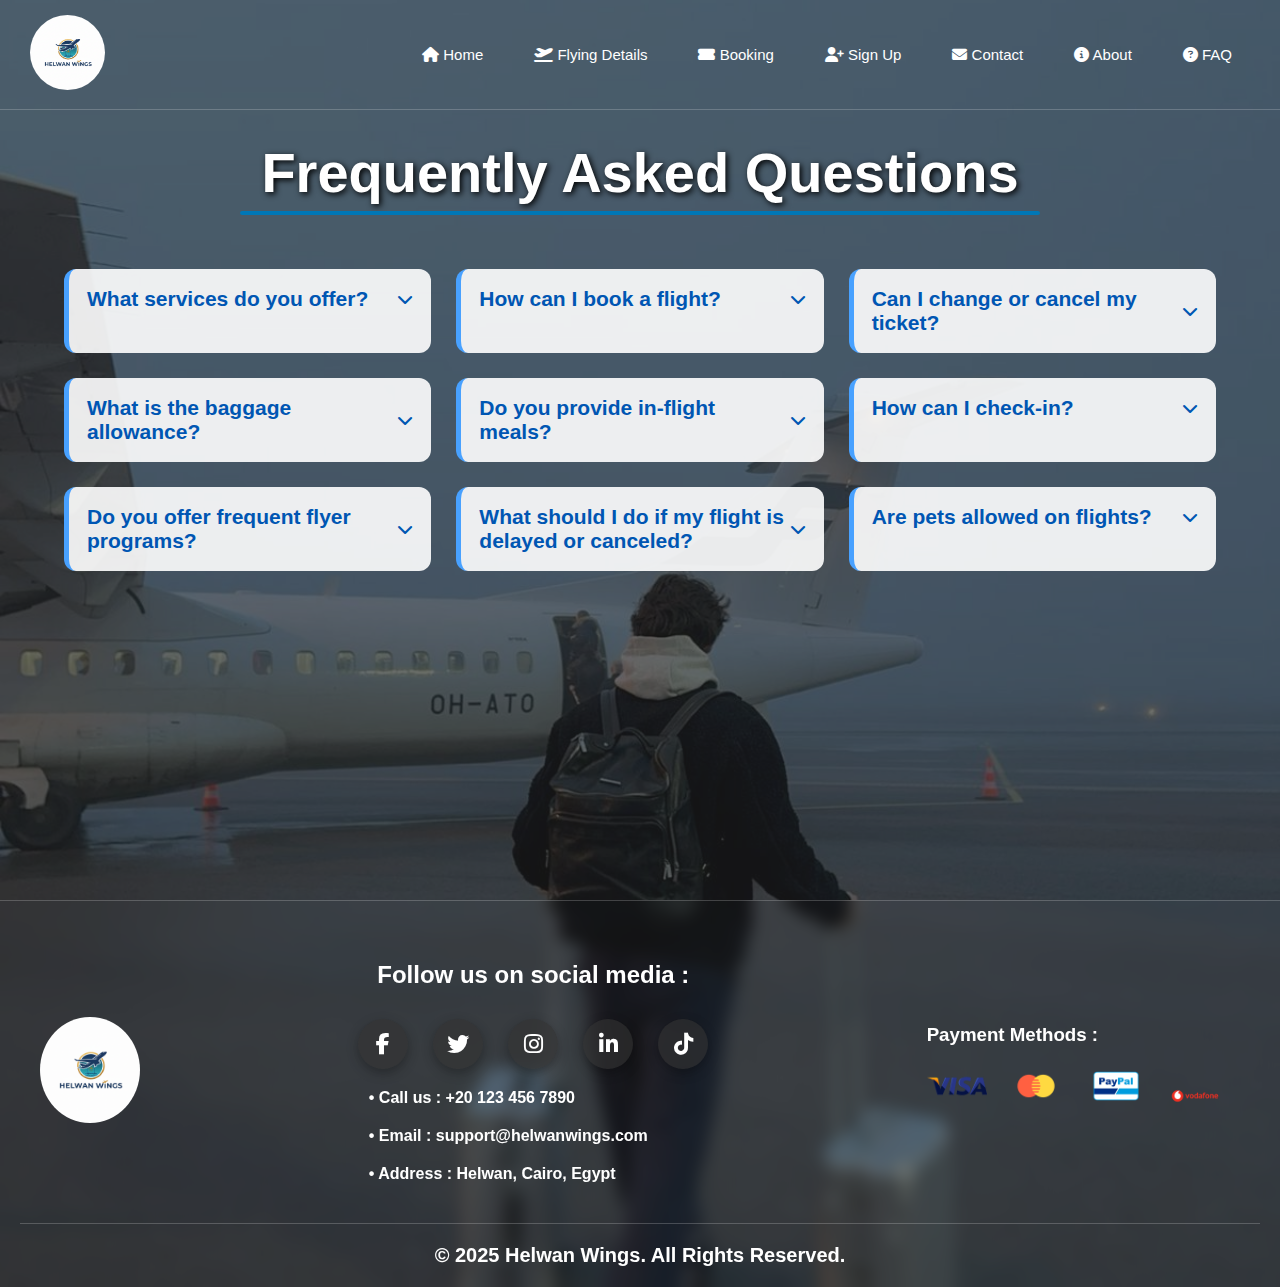
<file: FAQ/faq.html>
<!DOCTYPE html>
<html lang="en">
  <head>
    <meta charset="UTF-8" />
    <meta name="viewport" content="width=device-width, initial-scale=1.0" />
    <title>Airline FAQ</title>
    <link
      rel="stylesheet"
      href="https://cdnjs.cloudflare.com/ajax/libs/font-awesome/6.5.0/css/all.min.css"
    />
    <link rel="stylesheet" href="../FAQ/faq.css" />
    <link rel="stylesheet" href="../Navbar/navbar.css" />
    <link rel="stylesheet" href="../Footer/footer.css" />
  </head>
  <body>
    <div class="overlay">
      <!-- Navbar -->
      <header class="header">
        <div class="container">
          <a class="logo"><img src="../Navbar/Logo.png" alt="Logo" /></a>
          <ul class="main-nav">
            <li>
              <a href="../index.html"><i class="fa-solid fa-house"></i> Home</a>
            </li>
            <li>
              <a href="../Details/details.html"
                ><i class="fas fa-plane-departure"></i> Flying Details</a
              >
            </li>
            <li>
              <a href="../Booking/booking.html"
                ><i class="fas fa-ticket-alt"></i> Booking</a
              >
            </li>
            <li>
              <a href="../Auth/Register/register.html"
                ><i class="fas fa-user-plus"></i> Sign Up</a
              >
            </li>
            <li>
              <a href="../Contact/contactUsPage.html"
                ><i class="fas fa-envelope"></i> Contact</a
              >
            </li>
            <li>
              <a href="../About/aboutPage.html"
                ><i class="fas fa-info-circle"></i> About</a
              >
            </li>
            <li>
              <a href="../FAQ/faq.html"
                ><i class="fas fa-question-circle"></i> FAQ</a
              >
            </li>
          </ul>
        </div>
      </header>

      <div class="head">
        <h1>Frequently Asked Questions</h1>
      </div>

      <!-- FAQ CARDS -->
      <section class="cards-container">
        <!-- CARD 1 -->
        <div class="card faq-card">
          <div class="card-header">
            <h3>What services do you offer?</h3>
            <i class="fas fa-chevron-down"></i>
          </div>
          <div class="card-body">
            <p>
              We provide domestic and international flights, in-flight meals,
              and special assistance for passengers.
            </p>
          </div>
        </div>

        <!-- CARD 2 -->
        <div class="card faq-card">
          <div class="card-header">
            <h3>How can I book a flight?</h3>
            <i class="fas fa-chevron-down"></i>
          </div>
          <div class="card-body">
            <p>
              You can book through our website, mobile app, or call our hotline.
            </p>
          </div>
        </div>

        <!-- CARD 3 -->
        <div class="card faq-card">
          <div class="card-header">
            <h3>Can I change or cancel my ticket?</h3>
            <i class="fas fa-chevron-down"></i>
          </div>
          <div class="card-body">
            <p>
              Yes, you can change or cancel your booking according to our
              airline policy.
            </p>
          </div>
        </div>

        <!-- CARD 4 -->
        <div class="card faq-card">
          <div class="card-header">
            <h3>What is the baggage allowance?</h3>
            <i class="fas fa-chevron-down"></i>
          </div>
          <div class="card-body">
            <p>
              Passengers are allowed 1 checked bag and 1 carry-on bag.
              Additional bags may incur extra fees.
            </p>
          </div>
        </div>

        <!-- CARD 5 -->
        <div class="card faq-card">
          <div class="card-header">
            <h3>Do you provide in-flight meals?</h3>
            <i class="fas fa-chevron-down"></i>
          </div>
          <div class="card-body">
            <p>
              Yes, meals are served on most long-haul flights. Special dietary
              requirements can be requested.
            </p>
          </div>
        </div>

        <!-- CARD 6 -->
        <div class="card faq-card">
          <div class="card-header">
            <h3>How can I check-in?</h3>
            <i class="fas fa-chevron-down"></i>
          </div>
          <div class="card-body">
            <p>
              You can check-in online, at the airport kiosk, or at the check-in
              counter.
            </p>
          </div>
        </div>

        <!-- CARD 7 -->
        <div class="card faq-card">
          <div class="card-header">
            <h3>Do you offer frequent flyer programs?</h3>
            <i class="fas fa-chevron-down"></i>
          </div>
          <div class="card-body">
            <p>
              Yes, we have a loyalty program that allows you to earn points and
              get rewards.
            </p>
          </div>
        </div>

        <!-- CARD 8 -->
        <div class="card faq-card">
          <div class="card-header">
            <h3>What should I do if my flight is delayed or canceled?</h3>
            <i class="fas fa-chevron-down"></i>
          </div>
          <div class="card-body">
            <p>
              You can contact our customer support or check the flight status
              online.
            </p>
          </div>
        </div>

        <!-- CARD 9 -->
        <div class="card faq-card">
          <div class="card-header">
            <h3>Are pets allowed on flights?</h3>
            <i class="fas fa-chevron-down"></i>
          </div>
          <div class="card-body">
            <p>
              Yes, small pets can travel in the cabin or as checked baggage
              following airline rules.
            </p>
          </div>
        </div>
      </section>
    </div>

    <!-- Footer -->
    <footer class="footer">
      <div class="footer-top">
        <!-- Logo -->
        <div class="footer-logo">
          <img src="../Navbar/Logo.png" alt="Helwan Wings Logo" />
        </div>

        <!-- Social + Follow Text -->
        <div class="footer-social-container">
          <p class="footer-follow">Follow us on social media :</p>
          <div class="footer-social">
            <a href="#" class="facebook" target="_blank"
              ><i class="fab fa-facebook-f"></i
            ></a>
            <a href="#" class="twitter" target="_blank"
              ><i class="fab fa-twitter"></i
            ></a>
            <a href="#" class="instagram" target="_blank"
              ><i class="fab fa-instagram"></i
            ></a>
            <a href="#" class="linkedin" target="_blank"
              ><i class="fab fa-linkedin-in"></i
            ></a>
            <a href="#" class="tiktok" target="_blank"
              ><i class="fab fa-tiktok"></i
            ></a>
          </div>

          <!-- Contact Info -->
          <div class="footer-contact">
            <p>• Call us : <a href="tel:+201234567890">+20 123 456 7890</a></p>
            <p>
              • Email :
              <a href="mailto:support@helwanwings.com"
                >support@helwanwings.com</a
              >
            </p>
            <p>• Address : Helwan, Cairo, Egypt</p>
          </div>
        </div>

        <!-- Payment Methods -->
        <div class="footer-payments">
          <h3>Payment Methods :</h3>
          <div class="payment-icons">
            <img src="../Footer/images/visa.png" alt="Visa" />
            <img src="../Footer/images/money.png" alt="MasterCard" />
            <img src="../Footer/images/paypal.png" alt="PayPal" />
            <img
              src="../Footer/images/SVGBrand.com_vodafone_egypt.png"
              alt="Vodafone Cash"
            />
          </div>
        </div>
      </div>

      <!-- Footer Bottom -->
      <div class="footer-bottom">
        <p>&copy; 2025 Helwan Wings. All Rights Reserved.</p>
      </div>
    </footer>

    <script src="../FAQ/faq.js"></script>
  </body>
</html>
</file>
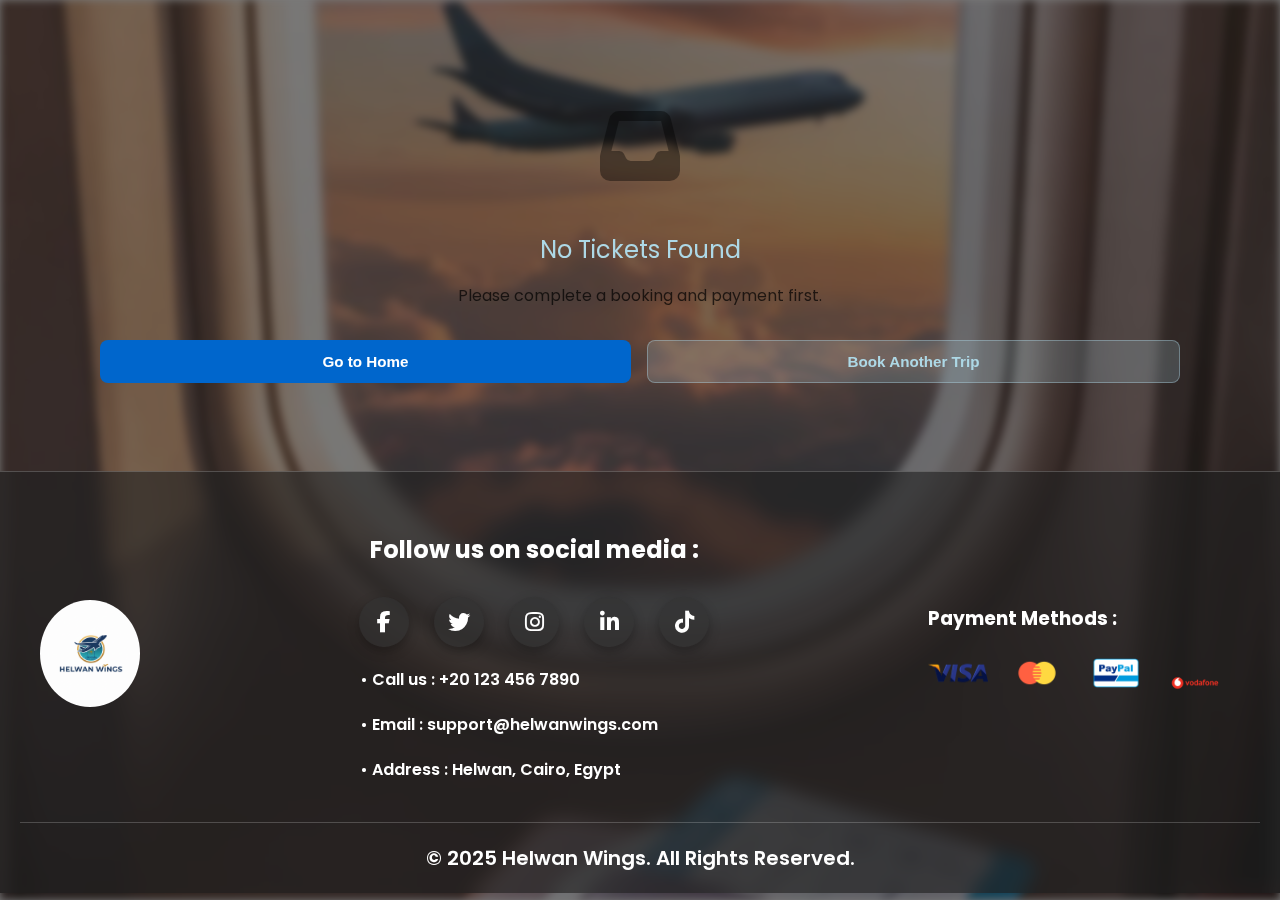
<file: Ticket/myTickets.html>
<!DOCTYPE html>
<html lang="en">
  <head>
    <meta charset="UTF-8" />
    <meta name="viewport" content="width=device-width, initial-scale=1.0" />
    <title>My Tickets</title>
    <!-- External CSS -->
    <link rel="stylesheet" href="myTickets.css" />
    <link rel="stylesheet" href="../Footer/footer.css" />
    <!-- Font Awesome -->
    <link
      rel="stylesheet"
      href="https://cdnjs.cloudflare.com/ajax/libs/font-awesome/6.5.0/css/all.min.css"
    />
  </head>
  <body>
    <div class="background-overlay"></div>

    <div class="page-wrapper">
      <div id="ticketsContainer"></div>
    </div>
    <!-- Footer  -->
    <footer class="footer">
      <div class="footer-top">
        <!-- Logo -->
        <div class="footer-logo">
          <img src="../Navbar/Logo.png" alt="Helwan Wings Logo" />
        </div>

        <!-- Social + Follow Text -->
        <div class="footer-social-container">
          <p class="footer-follow">Follow us on social media :</p>
          <div class="footer-social">
            <a href="#" class="facebook" target="_blank"
              ><i class="fab fa-facebook-f"></i
            ></a>
            <a href="#" class="twitter" target="_blank"
              ><i class="fab fa-twitter"></i
            ></a>
            <a href="#" class="instagram" target="_blank"
              ><i class="fab fa-instagram"></i
            ></a>
            <a href="#" class="linkedin" target="_blank"
              ><i class="fab fa-linkedin-in"></i
            ></a>
            <a href="#" class="tiktok" target="_blank"
              ><i class="fab fa-tiktok"></i
            ></a>
          </div>

          <!-- Contact Info -->
          <div class="footer-contact">
            <p>• Call us : <a href="tel:+201234567890">+20 123 456 7890</a></p>
            <p>
              • Email :
              <a href="mailto:support@helwanwings.com"
                >support@helwanwings.com</a
              >
            </p>
            <p>• Address : Helwan, Cairo, Egypt</p>
          </div>
        </div>
        <!-- Payment Methods -->
        <div class="footer-payments">
          <h3>Payment Methods :</h3>
          <div class="payment-icons">
            <img src="../Footer/images/visa.png" alt="Visa" />
            <img src="../Footer/images/money.png" alt="MasterCard" />
            <img src="../Footer/images/paypal.png" alt="PayPal" />
            <img
              src="../Footer/images/SVGBrand.com_vodafone_egypt.png"
              alt="Vodafone Cash"
            />
          </div>
        </div>
      </div>

      <!-- Footer Bottom -->
      <div class="footer-bottom">
        <p>&copy; 2025 Helwan Wings. All Rights Reserved.</p>
      </div>
    </footer>
    <script src="ticket.js"></script>
  </body>
</html>
</file>
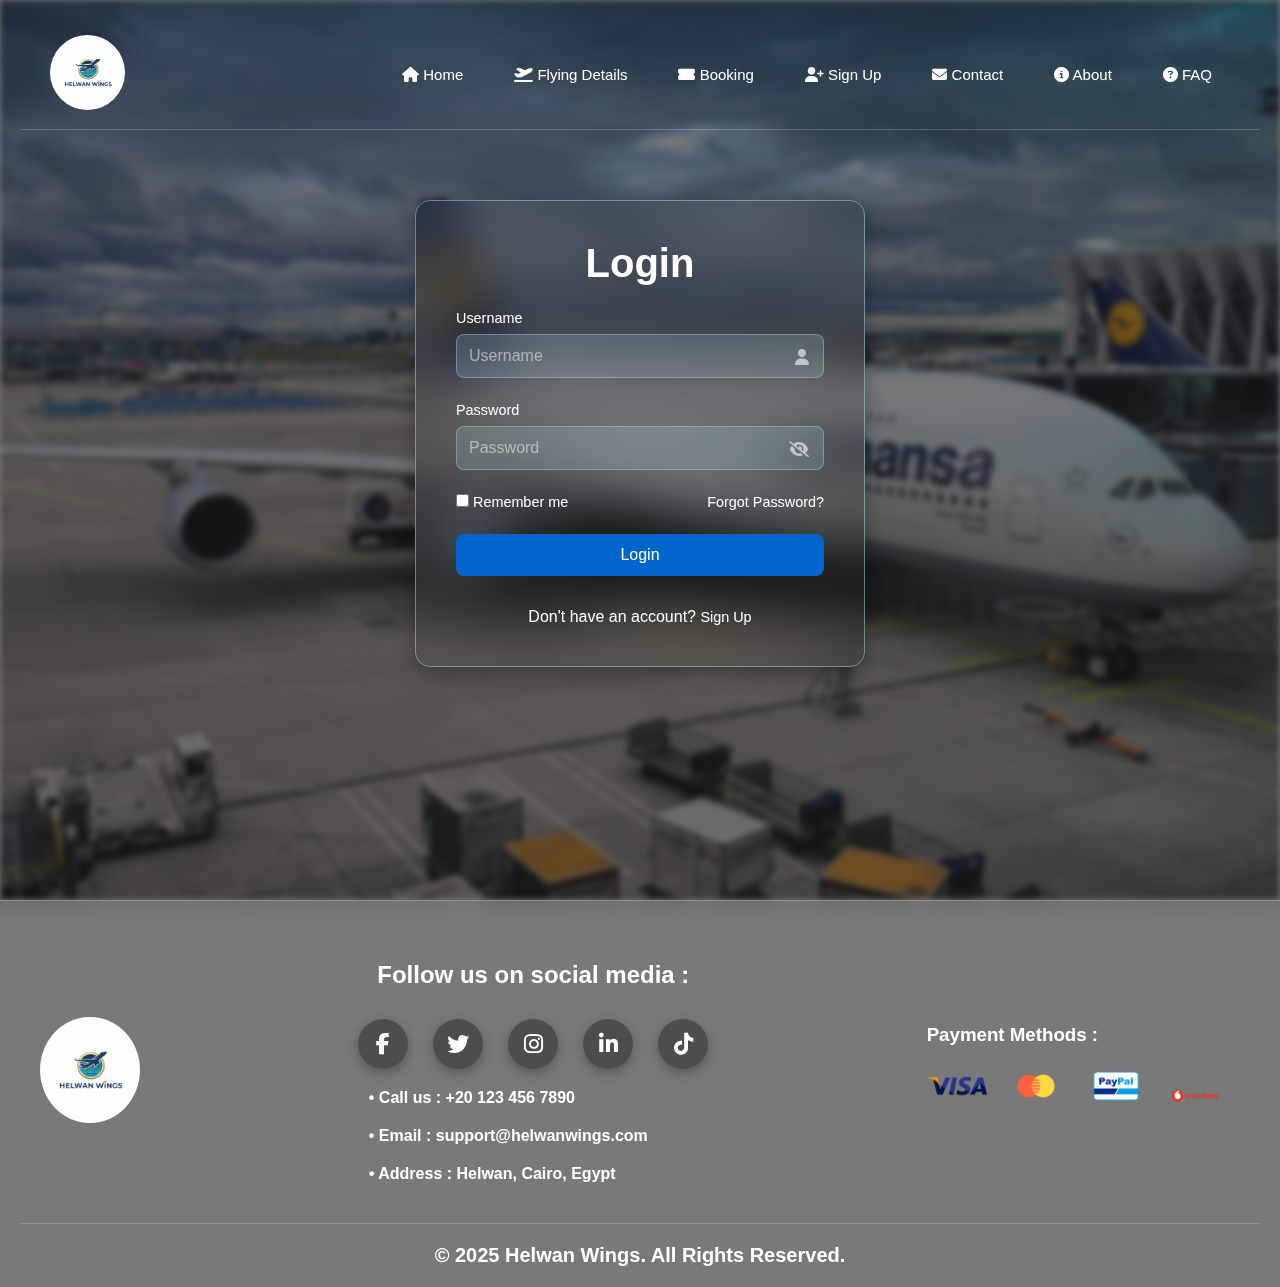
<file: Auth/Login/login.html>
<!DOCTYPE html>
<html lang="en">
  <head>
    <meta charset="UTF-8" />
    <meta name="viewport" content="width=device-width, initial-scale=1.0" />
    <title>Login</title>
    <!-- Style CSS -->
    <link rel="stylesheet" href="../../Navbar/navbar.css" />
    <link rel="stylesheet" href="../style.css" />
    <link rel="stylesheet" href="../../Footer/footer.css" />
    <!-- Font Awesome -->
    <link
      rel="stylesheet"
      href="https://cdnjs.cloudflare.com/ajax/libs/font-awesome/6.4.0/css/all.min.css"
    />
  </head>
  <body>
    <div class="overlay">
      <!-- Navbar -->
      <header class="header" id="header">
        <div class="container">
          <a class="logo"><img src="../../Navbar/Logo.png" alt="Logo" /></a>
          <ul class="main-nav">
            <li>
              <a href="../../index.html"
                ><i class="fa-solid fa-house"></i> Home</a
              >
            </li>
            <li>
              <a href="../../Details/details.html"
                ><i class="fas fa-plane-departure"></i> Flying Details</a
              >
            </li>
            <li>
              <a href="../../Booking/booking.html"
                ><i class="fas fa-ticket-alt"></i> Booking</a
              >
            </li>
            <li>
              <a href="../Register/register.html" class="signup-btn"
                ><i class="fas fa-user-plus"></i> Sign Up</a
              >
            </li>
            <li>
              <a href="../../Contact/contactUsPage.html"
                ><i class="fas fa-envelope"></i> Contact</a
              >
            </li>
            <li>
              <a href="../../About/aboutPage.html"
                ><i class="fas fa-info-circle"></i> About</a
              >
            </li>
            <li>
              <a href="../../FAQ/faq.html"
                ><i class="fas fa-question-circle"></i> FAQ</a
              >
            </li>
          </ul>
        </div>
      </header>
      <div class="form-container">
        <h1>Login</h1>
        <form action="#">
          <!-- Username -->
          <div class="input-group">
            <label for="username">Username</label>
            <input
              type="text"
              id="username"
              name="username"
              placeholder="Username"
            />
            <span class="icon"><i class="fa-solid fa-user"></i></span>
          </div>

          <!-- Password -->
          <div class="input-group">
            <label for="password">Password</label>
            <input
              type="password"
              id="password"
              name="password"
              placeholder="Password"
            />
            <span class="eye-icon" id="togglePassword">
              <i class="fa-solid fa-eye-slash"></i>
            </span>
          </div>

          <!-- Checkbox -->
          <div class="options">
            <label><input type="checkbox" name="remember" /> Remember me</label>
            <a href="forgot-password.html" class="forgot-password"
              >Forgot Password?</a
            >
          </div>

          <button type="submit">Login</button>
        </form>

        <p class="signup-link">
          Don't have an account? <a href="../Register/register.html">Sign Up</a>
        </p>
      </div>
    </div>
    <!-- Footer  -->
    <footer class="footer">
      <div class="footer-top">
        <!-- Logo -->
        <div class="footer-logo">
          <img src="../../Navbar/Logo.png" alt="Helwan Wings Logo" />
        </div>

        <!-- Social + Follow Text -->
        <div class="footer-social-container">
          <p class="footer-follow">Follow us on social media :</p>
          <div class="footer-social">
            <a href="#" class="facebook" target="_blank"
              ><i class="fab fa-facebook-f"></i
            ></a>
            <a href="#" class="twitter" target="_blank"
              ><i class="fab fa-twitter"></i
            ></a>
            <a href="#" class="instagram" target="_blank"
              ><i class="fab fa-instagram"></i
            ></a>
            <a href="#" class="linkedin" target="_blank"
              ><i class="fab fa-linkedin-in"></i
            ></a>
            <a href="#" class="tiktok" target="_blank"
              ><i class="fab fa-tiktok"></i
            ></a>
          </div>

          <!-- Contact Info -->
          <div class="footer-contact">
            <p>• Call us : <a href="tel:+201234567890">+20 123 456 7890</a></p>
            <p>
              • Email :
              <a href="mailto:support@helwanwings.com"
                >support@helwanwings.com</a
              >
            </p>
            <p>• Address : Helwan, Cairo, Egypt</p>
          </div>
        </div>

        <!-- Payment Methods -->
        <div class="footer-payments">
          <h3>Payment Methods :</h3>
          <div class="payment-icons">
            <img src="../../Footer/images/visa.png" alt="Visa" />
            <img src="../../Footer/images/money.png" alt="MasterCard" />
            <img src="../../Footer/images/paypal.png" alt="PayPal" />
            <img
              src="../../Footer/images/SVGBrand.com_vodafone_egypt.png"
              alt="Vodafone Cash"
            />
          </div>
        </div>
      </div>

      <!-- Footer Bottom -->
      <div class="footer-bottom">
        <p>&copy; 2025 Helwan Wings. All Rights Reserved.</p>
      </div>
    </footer>
    <script src="./login.js"></script>
  </body>
</html>
</file>
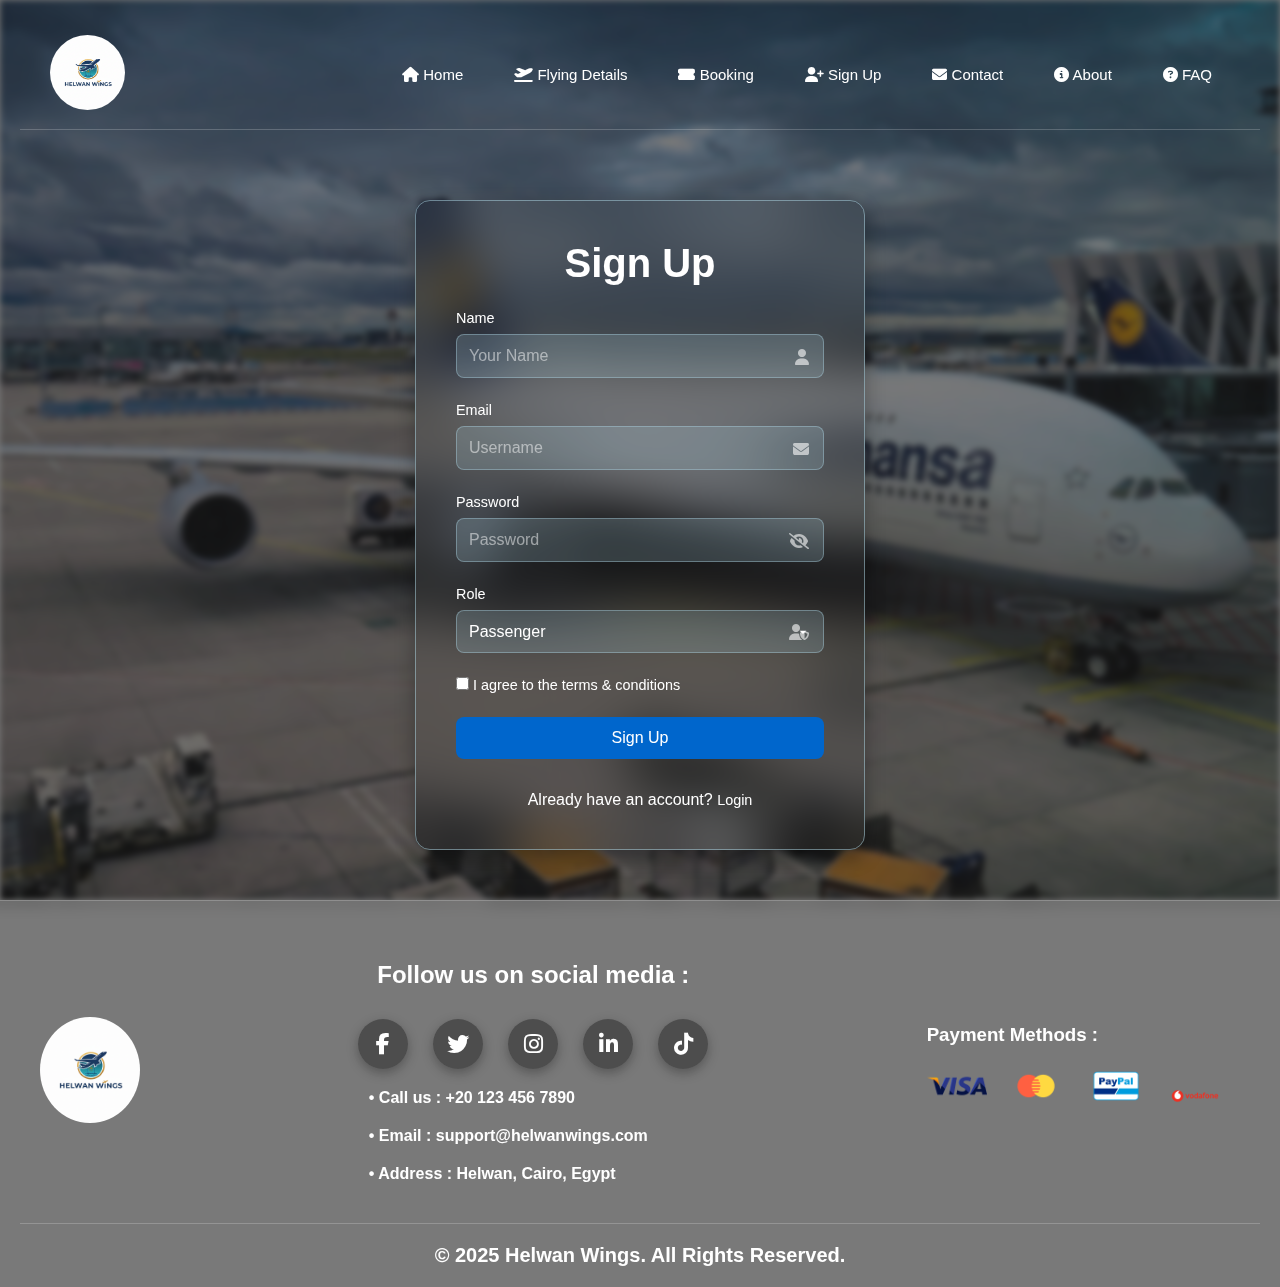
<file: Auth/Register/register.html>
<!DOCTYPE html>
<html lang="en">
  <head>
    <meta charset="UTF-8" />
    <meta name="viewport" content="width=device-width, initial-scale=1.0" />
    <title>Sign Up</title>
    <!-- Style CSS -->
    <link rel="stylesheet" href="../style.css" />
    <link rel="stylesheet" href="../../Navbar/navbar.css" />
    <link rel="stylesheet" href="../../Footer/footer.css" />
    <!-- Font Awesome -->
    <link
      rel="stylesheet"
      href="https://cdnjs.cloudflare.com/ajax/libs/font-awesome/6.4.0/css/all.min.css"
    />
  </head>
  <body>
    <div class="overlay">
      <!-- Navbar -->
      <header class="header" id="header">
        <div class="container">
          <a class="logo"><img src="../../Navbar/Logo.png" alt="Logo" /></a>
          <ul class="main-nav">
            <li>
              <a href="../../index.html"
                ><i class="fa-solid fa-house"></i> Home</a
              >
            </li>
            <li>
              <a href="../../Details/details.html"
                ><i class="fas fa-plane-departure"></i> Flying Details</a
              >
            </li>
            <li>
              <a href="../../Booking/booking.html"
                ><i class="fas fa-ticket-alt"></i> Booking</a
              >
            </li>
            <li>
              <a href="#" class="signup-btn"
                ><i class="fas fa-user-plus"></i> Sign Up</a
              >
            </li>
            <li>
              <a href="../../Contact/contactUsPage.html"
                ><i class="fas fa-envelope"></i> Contact</a
              >
            </li>
            <li>
              <a href="../../About/aboutPage.html"
                ><i class="fas fa-info-circle"></i> About</a
              >
            </li>
            <li>
              <a href="../../FAQ/faq.html"
                ><i class="fas fa-question-circle"></i> FAQ</a
              >
            </li>
          </ul>
        </div>
      </header>
      <div class="form-container">
        <h1>Sign Up</h1>
        <div id="error-message" class="error"></div>
        <form id="registerForm" action="#">
          <div class="input-group">
            <label for="name">Name</label>
            <input type="text" id="name" name="name" placeholder="Your Name" />
            <span class="icon"><i class="fa-solid fa-user"></i></span>
          </div>

          <div class="input-group">
            <label for="email">Email</label>
            <input
              type="email"
              id="email"
              name="email"
              placeholder="Username"
            />
            <span class="icon"><i class="fa-solid fa-envelope"></i></span>
          </div>

          <div class="input-group">
            <label>Password</label>
            <input
              type="password"
              id="password"
              name="password"
              placeholder="Password"
            />
            <span class="eye-icon" id="togglePassword"
              ><i class="fa-solid fa-eye-slash"></i
            ></span>
            <small class="field-error" id="passwordError"></small>
          </div>

          <!-- Role selection (SELECT instead of radio) -->
          <div class="input-group">
            <label for="role">Role</label>
            <select id="role" name="role">
              <option value="user" selected>Passenger</option>
              <option value="admin">Admin</option>
            </select>
            <span class="icon"><i class="fa-solid fa-user-shield"></i></span>
          </div>

          <div class="options">
            <label
              ><input type="checkbox" name="terms" /> I agree to the terms &
              conditions</label
            >
          </div>

          <button type="submit">Sign Up</button>
        </form>

        <p class="signup-link">
          Already have an account? <a href="../Login/login.html">Login</a>
        </p>
      </div>
    </div>
    <!-- Footer  -->
    <footer class="footer">
      <div class="footer-top">
        <!-- Logo -->
        <div class="footer-logo">
          <img src="../../Navbar/Logo.png" alt="Helwan Wings Logo" />
        </div>

        <!-- Social + Follow Text -->
        <div class="footer-social-container">
          <p class="footer-follow">Follow us on social media :</p>
          <div class="footer-social">
            <a href="#" class="facebook" target="_blank"
              ><i class="fab fa-facebook-f"></i
            ></a>
            <a href="#" class="twitter" target="_blank"
              ><i class="fab fa-twitter"></i
            ></a>
            <a href="#" class="instagram" target="_blank"
              ><i class="fab fa-instagram"></i
            ></a>
            <a href="#" class="linkedin" target="_blank"
              ><i class="fab fa-linkedin-in"></i
            ></a>
            <a href="#" class="tiktok" target="_blank"
              ><i class="fab fa-tiktok"></i
            ></a>
          </div>

          <!-- Contact Info -->
          <div class="footer-contact">
            <p>• Call us : <a href="tel:+201234567890">+20 123 456 7890</a></p>
            <p>
              • Email :
              <a href="mailto:support@helwanwings.com"
                >support@helwanwings.com</a
              >
            </p>
            <p>• Address : Helwan, Cairo, Egypt</p>
          </div>
        </div>

        <!-- Payment Methods -->
        <div class="footer-payments">
          <h3>Payment Methods :</h3>
          <div class="payment-icons">
            <img src="../../Footer/images/visa.png" alt="Visa" />
            <img src="../../Footer/images/money.png" alt="MasterCard" />
            <img src="../../Footer/images/paypal.png" alt="PayPal" />
            <img
              src="../../Footer/images/SVGBrand.com_vodafone_egypt.png"
              alt="Vodafone Cash"
            />
          </div>
        </div>
      </div>

      <!-- Footer Bottom -->
      <div class="footer-bottom">
        <p>&copy; 2025 Helwan Wings. All Rights Reserved.</p>
      </div>
    </footer>
    <script src="./register.js"></script>
  </body>
</html>
</file>
<file: Navbar/navbar.css>
* {
  margin: 0;
  padding: 0;
  box-sizing: border-box;
}

body {
  font-family: "Arial", sans-serif;
  color: #fff;
}

/* Header */
header {
  width: 100%;
  border-bottom: 1px solid rgba(255, 255, 255, 0.2);
  z-index: 9999;
}

header .container {
  min-height: 100px;
  display: flex;
  align-items: center;
  justify-content: space-between;
  padding: 15px 30px;
  max-width: 1400px;
  margin: 0 auto;
}

/* Logo */
.logo img {
  width: 75px;
  height: 75px;
  border-radius: 50%;
  object-fit: cover;
  cursor: pointer;
  transition: transform 0.1s ease-in-out;
}

.logo img:active {
  transform: scale(0.9);
}

/* Nav */
.main-nav {
  display: flex;
  gap: 15px;
  list-style: none;
  align-items: center;
  flex-wrap: wrap;
}

.main-nav li {
  margin: 0;
}

.main-nav a {
  display: inline-block;
  padding: 10px 18px;
  border-radius: 25px;
  color: #fff;
  text-decoration: none;
  transition: all 0.3s ease;
  font-size: 15px;
  white-space: nowrap;
}

.main-nav a:hover {
  background: #0065d2;
  box-shadow: 0 8px 20px rgba(0, 86, 179, 0.5);
  transform: scale(1.05);
}


@media (max-width: 1024px) {
  header .container {
    padding: 15px 20px;
  }

  .main-nav {
    gap: 10px;
  }

  .main-nav a {
    font-size: 14px;
    padding: 8px 15px;
  }

  .logo img {
    width: 65px;
    height: 65px;
  }
}

@media (max-width: 768px) {
  header .container {
    flex-direction: column;
    min-height: auto;
    padding: 15px;
    gap: 15px;
  }

  .logo {
    width: 100%;
    text-align: center;
  }

  .logo img {
    width: 70px;
    height: 70px;
  }

  .main-nav {
    width: 100%;
    justify-content: center;
    gap: 8px;
  }

  .main-nav a {
    font-size: 13px;
    padding: 8px 12px;
  }
}

@media (max-width: 600px) {
  header .container {
    padding: 12px;
    gap: 12px;
  }

  .logo img {
    width: 60px;
    height: 60px;
  }

  .main-nav {
    flex-direction: column;
    width: 100%;
    gap: 8px;
  }

  .main-nav li {
    width: 100%;
  }

  .main-nav a {
    width: 100%;
    text-align: center;
    font-size: 14px;
    padding: 10px 15px;
  }
}

@media (max-width: 400px) {
  .logo img {
    width: 55px;
    height: 55px;
  }

  .main-nav a {
    font-size: 13px;
    padding: 9px 12px;
  }
}
</file>
<file: Footer/footer.css>
.footer {
  width: 100%;
  color: #fff;
  padding: 40px 20px 20px 20px;
  display: flex;
  flex-direction: column;
  align-items: center;
  position: relative;
  z-index: 1;
  backdrop-filter: blur(8px);
  background-color: rgba(32, 31, 31, 0.6);
  border-top: 1px solid rgba(255, 255, 255, 0.2);
}

.footer-social-container {
  display: flex;
  flex-direction: column;
  align-items: center;
  margin: 20px 0;
}

/* Footer Top Section */
.footer-top {
  display: flex;
  justify-content: space-between;
  align-items: center;
  width: 100%;
  max-width: 1200px;
  margin-bottom: 20px;
  flex-wrap: wrap;
}

/* Footer Logo */
.footer-logo img {
  width: 100px;
  height: auto;
  border-radius: 50%;
  object-fit: cover;
}

/* Payment Section */
.footer-payments h3 {
  margin-bottom: 10px;
}

.payment-icons img {
  width: 60px;
  margin-right: 15px;
}

/* Footer Bottom Section */
.footer-bottom {
  border-top: 1px solid rgba(255, 255, 255, 0.2);
  padding-top: 20px;
  text-align: center;
  width: 100%;
  font-size: 20px;
  font-weight: 600;
}

.footer-follow {
  text-align: center;
  font-size: 1.5rem;
  color: #fff;
  margin-bottom: 30px;
  font-weight: bold;
}

/* Container */
.footer-social {
  display: flex;
  gap: 25px;
  justify-content: center;
  flex-wrap: wrap;
}

/* Contact */
.footer-contact p {
  margin-right: 50px;
  margin-top: 20px;
  font-weight: 550;
}

.footer-contact a {
  color: #fff;
  text-decoration: none;
}

.footer-social a {
  display: flex;
  justify-content: center;
  align-items: center;
  width: 50px;
  height: 50px;
  background: rgba(255, 255, 255, 0.05);
  backdrop-filter: blur(10px);
  border-radius: 50%;
  color: #fff;
  font-size: 22px;
  transition: 0.3s ease;
  text-decoration: none;
  box-shadow: 0 4px 12px rgba(0, 0, 0, 0.3);
}

.footer-social a.facebook:hover {
  background: #1877f2;
  transform: scale(1.2);
}
.footer-social a.twitter:hover {
  background: #1da1f2;
  transform: scale(1.2);
}

.footer-social a.instagram:hover {
  background: radial-gradient(
    circle at 30% 107%,
    #fdf497 0%,
    #fdf497 5%,
    #fd5949 45%,
    #d6249f 60%,
    #285aeb 90%
  );
  transform: scale(1.2);
}
.footer-social a.linkedin:hover {
  background: #0077b5;
  transform: scale(1.2);
}
.footer-social a.tiktok:hover {
  background: linear-gradient(45deg, #69c9d0, #ee1d52);
  transform: scale(1.2);
}

/* Mobile Responsive */
@media (max-width: 768px) {
  .footer-top {
    flex-direction: column;
    text-align: center;
    gap: 15px;
  }

  .payment-icons img {
    margin: 0 10px 10px 10px;
  }
}
</file>
<file: About/about.css>
@import url("https://fonts.googleapis.com/css2?family=Poppins:wght@300;400;500;600;700&display=swap");

:root {
  --main-color: #add8e6;
  --primary-blue: #0066cc;
  --dark-blue: #004d99;
}

* {
  margin: 0;
  padding: 0;
  box-sizing: border-box;
}

body::before {
  content: "";
  position: fixed;
  top: 0;
  left: 0;
  width: 100%;
  height: 100%;
  background: url("./images/about\ plane.jpg") center/cover no-repeat;
  filter: blur(3px);
  z-index: -1;
}

.overlay {
  position: relative;
  width: 100%;
  min-height: 100vh;
  background-color: rgba(32, 31, 31, 0.6);
  display: flex;
  flex-direction: column;
  align-items: center;
  padding: 20px;
}

.about-header {
  text-align: center;
  margin-bottom: 5rem;
  position: relative;
}

.icon-container {
  display: inline-flex;
  align-items: center;
  justify-content: center;
  width: 100px;
  height: 100px;
  background: rgba(0, 102, 204, 0.2);
  border: 3px solid var(--primary-blue);
  border-radius: 50%;
  margin-top: 20px;
}

.icon-container {
  font-size: 3rem;
  color: var(--primary-blue);
}


.about-header h1 {
  font-size: 3.5rem;
  color: white;
  font-weight: 600;
  margin-bottom: 1rem;
  text-shadow: 2px 2px 6px #000;
  position: relative;
  top: -20px;
}

.about-header h1::after {
  content: "";
  position: absolute;
  left: 50%;
  bottom: -10px;
  transform: translateX(-50%);
  width: 350px;
  height: 4px;
  background: #0077b6;
  border-radius: 5px;
}

.about-header p {
  color: #fff;
  font-size: 1.2rem;
  max-width: 600px;
  margin: 0 auto;
}

.about-content {
  max-width: 1000px;
  margin: 0 auto;
}

.content-section {
  margin-bottom: 4rem;
  padding-bottom: 3rem;
  border-bottom: 1px solid rgba(255, 255, 255, 0.15);
}

.content-section:last-of-type {
  border-bottom: none;
}

.section-icon {
  display: inline-flex;
  align-items: center;
  justify-content: center;
  width: 60px;
  height: 60px;
  background: rgba(0, 102, 204, 0.15);
  border-radius: 12px;
  margin-bottom: 1.5rem;
}

.section-icon i {
  font-size: 1.8rem;
  color: var(--primary-blue);
}

.content-section h2 {
  font-size: 2rem;
  color: white;
  font-weight: 600;
  margin-bottom: 1rem;
}

.content-section p {
  color: rgba(255, 255, 255, 0.7);
  font-size: 1.05rem;
  line-height: 1.8;
  max-width: 800px;
}

.stats-container {
  display: grid;
  grid-template-columns: repeat(4, 1fr);
  gap: 2rem;
  margin: 5rem 0;
  padding: 3rem 0;
  border-top: 1px solid rgba(255, 255, 255, 0.15);
  border-bottom: 1px solid rgba(255, 255, 255, 0.15);
}

.stat-item {
  text-align: center;
}

.stat-number {
  font-size: 3rem;
  color: var(--primary-blue);
  font-weight: 700;
  margin-bottom: 0.5rem;
}

.stat-label {
  color: rgba(255, 255, 255, 0.7);
  font-size: 0.95rem;
}

.team-section {
  margin: 5rem 0;
}

.team-section h2 {
  font-size: 2.5rem;
  color: white;
  font-weight: 600;
  text-align: center;
  margin-bottom: 1rem;
}

.team-intro {
  color: rgba(255, 255, 255, 0.7);
  font-size: 1.1rem;
  text-align: center;
  margin-bottom: 3rem;
}

.team-grid {
  display: grid;
  grid-template-columns: repeat(3, 1fr);
  gap: 3rem;
}

.team-member {
  text-align: center;
}

.member-avatar {
  width: 120px;
  height: 120px;
  background: rgba(0, 102, 204, 0.2);
  border: 3px solid var(--primary-blue);
  border-radius: 50%;
  display: flex;
  align-items: center;
  justify-content: center;
  margin: 0 auto 1.5rem auto;
  overflow: hidden;
}

.member-avatar img {
  width: 100%;
  height: 100%;
  object-fit: cover;
  object-position: center;
}

.member-avatar i {
  font-size: 3.5rem;
  color: var(--primary-blue);
}

.member-avatar i {
  font-size: 3.5rem;
  color: var(--primary-blue);
}

.icon-container {
  display: inline-flex;
  align-items: center;
  justify-content: center;
  width: 100px;
  height: 100px;
  background: rgba(0, 102, 204, 0.2);
  border: 3px solid var(--primary-blue);
  border-radius: 50%;
  margin-bottom: 2rem;
  overflow: hidden;
}

.icon-container img {
  width: 100%;
  height: 100%;
  object-fit: cover;
  object-position: center;
}

.icon-container i {
  font-size: 3rem;
  color: var(--primary-blue);
}

.team-member h3 {
  font-size: 1.4rem;
  color: white;
  font-weight: 600;
  margin-bottom: 0.5rem;
}

.member-role {
  color: #ccc;
  font-size: 1.3rem;
  font-weight: 500;
  margin-bottom: 1rem;
}

.member-desc {
  color: rgba(255, 255, 255, 0.7);
  font-size: 0.9rem;
  line-height: 1.6;
}

.why-choose-section {
  margin: 5rem 0 0 0;
}

.why-choose-section h2 {
  font-size: 2.5rem;
  color: white;
  font-weight: 600;
  text-align: center;
  margin-bottom: 3rem;
}

.features-grid {
  display: grid;
  grid-template-columns: repeat(2, 1fr);
  gap: 3rem;
}

.feature-item {
  text-align: center;
  padding: 2rem;
  background: rgba(0, 102, 204, 0.05);
  border: 1px solid rgba(255, 255, 255, 0.1);
  border-radius: 12px;
  transition: all 0.3s ease;
}

.feature-item:hover {
  background: rgba(0, 102, 204, 0.1);
  border-color: var(--primary-blue);
  transform: translateY(-5px);
}

.feature-item i {
  font-size: 2.5rem;
  color: var(--primary-blue);
  margin-bottom: 1.5rem;
}

.feature-item h3 {
  font-size: 1.3rem;
  color: white;
  font-weight: 600;
  margin-bottom: 1rem;
}

.feature-item p {
  color: rgba(255, 255, 255, 0.7);
  font-size: 0.95rem;
  line-height: 1.6;
}

@media (max-width: 968px) {
  .stats-container {
    grid-template-columns: repeat(2, 1fr);
    gap: 2rem;
  }

  .team-grid {
    grid-template-columns: repeat(2, 1fr);
    gap: 2.5rem;
  }

  .features-grid {
    grid-template-columns: 1fr;
    gap: 2rem;
  }
}

@media (max-width: 768px) {
  .page-wrapper {
    padding: 60px 20px 40px 20px;
  }

  .about-header {
    margin-bottom: 3rem;
  }

  .icon-container {
    width: 80px;
    height: 80px;
  }

  .icon-container i {
    font-size: 2.5rem;
  }

  .about-header h1 {
    font-size: 2.5rem;
  }

  .about-header p {
    font-size: 1rem;
  }

  .content-section h2,
  .team-section h2,
  .why-choose-section h2 {
    font-size: 1.8rem;
  }

  .content-section p,
  .team-intro {
    font-size: 0.95rem;
  }

  .stats-container {
    gap: 1.5rem;
  }

  .stat-number {
    font-size: 2.5rem;
  }

  .team-grid {
    grid-template-columns: 1fr;
    gap: 2rem;
  }
}

@media (max-width: 480px) {
  .about-header h1 {
    font-size: 2rem;
  }

  .about-header p {
    font-size: 0.9rem;
  }

  .content-section h2 {
    font-size: 1.5rem;
  }

  .stats-container {
    grid-template-columns: 1fr;
  }

  .stat-number {
    font-size: 2rem;
  }

  .member-avatar {
    width: 100px;
    height: 100px;
  }

  .member-avatar i {
    font-size: 3rem;
  }

  .team-member h3 {
    font-size: 1.2rem;
  }
}
</file>
<file: Admin/admin.css>
* {
  margin: 0;
  padding: 0;
  box-sizing: border-box;
  font-family: "Poppins", Arial, sans-serif;
}

body {
  background: #f4f6f9;
  min-height: 100vh;
}

/* Header */
header {
  display: flex;
  justify-content: space-between;
  align-items: center;
  padding: 20px 30px;
  background: #222;
  color: #fff;
  flex-wrap: wrap;
  gap: 15px;
}

header h1 {
  font-size: 22px;
}

.header-right {
  display: flex;
  align-items: center;
  gap: 15px;
  flex-wrap: wrap;
}

header #adminName {
  font-weight: bold;
}

#logoutBtn {
  background: #ff4747;
  border: none;
  padding: 8px 16px;
  border-radius: 5px;
  color: #fff;
  cursor: pointer;
  transition: background 0.3s;
  white-space: nowrap;
}

#logoutBtn:hover {
  background: #e63939;
}

/* Container */
.container {
  padding: 20px 30px;
}

.add-flight-btn {
  padding: 10px 15px;
  background: #28a745;
  color: #fff;
  border: none;
  border-radius: 6px;
  cursor: pointer;
  margin-bottom: 15px;
  transition: background 0.3s;
}

.add-flight-btn:hover {
  background: #218838;
}

.add-flight-btn i {
  margin-right: 5px;
}

/* Table Container */
.table-container {
  width: 100%;
  overflow-x: auto;
  background: #fff;
  border-radius: 10px;
  box-shadow: 0 2px 10px rgba(0, 0, 0, 0.1);
}


table {
  width: 100%;
  border-collapse: collapse;
  background: #fff;
}

th,
td {
  padding: 12px 15px;
  text-align: left;
  border-bottom: 1px solid #ddd;
}

th {
  background: #222;
  color: #fff;
}

tbody tr:hover {
  background: #f1f1f1;
}

.actions {
  white-space: nowrap;
}

.actions span {
  margin-right: 10px;
  cursor: pointer;
  color: #555;
  transition: color 0.2s;
  display: inline-flex;
  align-items: center;
  padding: 5px;
}

.actions .edit:hover {
  color: #007bff;
}

.actions .delete:hover {
  color: #dc3545;
}

/* Card View للموبايل - مخفي بشكل افتراضي */
.flight-cards {
  display: none;
}

.flight-card {
  background: #fff;
  border-radius: 10px;
  padding: 20px;
  margin-bottom: 15px;
  box-shadow: 0 2px 8px rgba(0, 0, 0, 0.1);
  position: relative;
}

.flight-card-header {
  display: flex;
  justify-content: space-between;
  align-items: center;
  margin-bottom: 15px;
  padding-bottom: 10px;
  border-bottom: 2px solid #f0f0f0;
}

.flight-card-number {
  font-size: 18px;
  font-weight: bold;
  color: #222;
}

.flight-card-id {
  background: #222;
  color: #fff;
  padding: 4px 10px;
  border-radius: 5px;
  font-size: 12px;
}

.flight-card-body {
  display: grid;
  grid-template-columns: 1fr 1fr;
  gap: 12px;
  margin-bottom: 15px;
}

.flight-card-field {
  display: flex;
  flex-direction: column;
}

.flight-card-label {
  font-size: 12px;
  color: #666;
  margin-bottom: 4px;
  font-weight: 500;
}

.flight-card-value {
  font-size: 14px;
  color: #222;
  font-weight: 600;
}

.flight-route {
  grid-column: 1 / -1;
  display: flex;
  align-items: center;
  gap: 10px;
  padding: 12px;
  background: #f8f9fa;
  border-radius: 8px;
}

.flight-route-city {
  font-size: 16px;
  font-weight: bold;
  color: #222;
}

.flight-route-arrow {
  color: #28a745;
  font-size: 18px;
}

.offer-badge {
  display: inline-block;
  background: #28a745;
  color: #fff;
  padding: 4px 12px;
  border-radius: 15px;
  font-size: 12px;
  font-weight: 600;
}

.no-offer-badge {
  display: inline-block;
  background: #6c757d;
  color: #fff;
  padding: 4px 12px;
  border-radius: 15px;
  font-size: 12px;
  font-weight: 600;
}

.flight-card-actions {
  display: flex;
  justify-content: flex-end;
  gap: 15px;
  margin-top: 15px;
  padding-top: 15px;
  border-top: 1px solid #f0f0f0;
}

.card-action-btn {
  display: flex;
  align-items: center;
  gap: 5px;
  padding: 8px 15px;
  border: none;
  border-radius: 6px;
  cursor: pointer;
  font-size: 14px;
  font-weight: 500;
  transition: all 0.3s;
}

.edit-btn {
  background: #007bff;
  color: #fff;
}

.edit-btn:hover {
  background: #0056b3;
}

.delete-btn {
  background: #dc3545;
  color: #fff;
}

.delete-btn:hover {
  background: #c82333;
}

/* Modal */
.modal {
  display: none;
  position: fixed;
  z-index: 100;
  left: 0;
  top: 0;
  width: 100%;
  height: 100%;
  background: rgba(0, 0, 0, 0.6);
  justify-content: center;
  align-items: center;
  padding: 15px;
  overflow-y: auto;
}

.modal.show {
  display: flex;
}

.modal-content {
  background: #fff;
  padding: 25px 30px;
  border-radius: 12px;
  width: 100%;
  max-width: 450px;
  position: relative;
  box-shadow: 0 6px 20px rgba(0, 0, 0, 0.2);
  animation: fadeIn 0.3s ease-in-out;
  margin: auto;
}

.modal-content h2 {
  margin-bottom: 15px;
  color: #222;
}

.modal-content label {
  display: block;
  margin: 8px 0 4px;
  font-size: 14px;
  color: #333;
  font-weight: 500;
}

.modal-content input[type="text"],
.modal-content input[type="number"] {
  width: 100%;
  padding: 10px;
  margin-bottom: 10px;
  border-radius: 6px;
  border: 1px solid #ccc;
  font-size: 14px;
  transition: border 0.3s;
}

.modal-content input[type="text"]:focus,
.modal-content input[type="number"]:focus {
  outline: none;
  border-color: #28a745;
}

.checkbox-container {
  display: flex;
  align-items: center;
  margin: 15px 0;
}

.checkbox-container input[type="checkbox"] {
  margin-left: 8px;
  width: 18px;
  height: 18px;
  cursor: pointer;
}

.modal-content button[type="submit"] {
  width: 100%;
  padding: 12px 15px;
  background: #28a745;
  border: none;
  border-radius: 6px;
  color: #fff;
  cursor: pointer;
  margin-top: 10px;
  font-size: 15px;
  transition: background 0.3s;
}

.modal-content button[type="submit"]:hover {
  background: #218838;
}

.modal-content .close {
  position: absolute;
  top: 12px;
  right: 18px;
  font-size: 28px;
  cursor: pointer;
  color: #444;
  line-height: 1;
  transition: color 0.2s;
}

.modal-content .close:hover {
  color: #000;
}

/* Animation */
@keyframes fadeIn {
  0% {
    opacity: 0;
    transform: scale(0.9);
  }
  100% {
    opacity: 1;
    transform: scale(1);
  }
}

/* Responsive */
@media (max-width: 768px) {
  .container {
    padding: 15px;
  }

  header {
    padding: 15px 20px;
  }

  header h1 {
    font-size: 18px;
    width: 100%;
  }

  .header-right {
    width: 100%;
    justify-content: space-between;
  }

  /* إخفاء الجدول وإظهار الكاردات */
  .table-container {
    display: none;
  }

  .flight-cards {
    display: block;
  }

  .add-flight-btn {
    width: 100%;
    text-align: center;
    padding: 12px 15px;
  }

  .modal-content {
    max-width: 95%;
    padding: 20px;
  }
}

@media (max-width: 480px) {
  header {
    padding: 12px 15px;
  }

  header h1 {
    font-size: 16px;
  }

  header #adminName {
    font-size: 14px;
  }

  #logoutBtn {
    padding: 6px 12px;
    font-size: 14px;
  }

  .container {
    padding: 10px;
  }

  .flight-card {
    padding: 15px;
  }

  .flight-card-number {
    font-size: 16px;
  }

  .flight-card-body {
    grid-template-columns: 1fr;
    gap: 10px;
  }

  .modal-content {
    max-width: 98%;
    padding: 18px 15px;
  }

  .modal-content h2 {
    font-size: 18px;
  }

  .modal-content label {
    font-size: 13px;
  }

  .modal-content input[type="text"],
  .modal-content input[type="number"] {
    padding: 8px;
    font-size: 13px;
  }

  .modal-content button[type="submit"] {
    padding: 10px;
    font-size: 14px;
  }
}
</file>
<file: Contact/contactUsPageStyle.css>
/* استيراد الخط */
@import url("https://fonts.googleapis.com/css2?family=Poppins:wght@300;400;500;600;700&display=swap");

:root {
  --main-color: #add8e6;
  --primary-blue: #0066cc;
  --dark-blue: #004d99;
}

* {
  margin: 0;
  padding: 0;
  box-sizing: border-box;
}

body {
  font-family: "Poppins", sans-serif;
  min-height: 100vh;
  position: relative;
  overflow-x: hidden;
}

body::before {
  content: "";
  position: fixed;
  top: 0;
  left: 0;
  width: 100%;
  height: 100%;
  background: url("./background-contact.jpg") center/cover no-repeat;
  filter: blur(3px);
  z-index: -2;
}

.background-overlay {
  position: fixed;
  top: 0;
  left: 0;
  width: 100%;
  height: 100%;
  background: rgba(0, 0, 0, 0.6);
  z-index: -1;
}

.page-wrapper {
  min-height: 100vh;
  display: flex;
  align-items: center;
  justify-content: center;
  padding: 60px 20px;
}

.pageContainer {
  width: 100%;
  max-width: 1200px;
}

.container {
  width: 100%;
}

/* Form Container */
.form-container {
  background: rgba(30, 30, 30, 0.85);
  padding: 3rem 2.5rem;
  border-radius: 15px;
  box-shadow: 0 8px 20px rgba(0, 0, 0, 0.3);
  border: 1px solid rgba(173, 216, 230, 0.3);
  text-align: center;
  width: 100%;
  max-width: 500px;
  margin: 0 auto;
  backdrop-filter: blur(10px);
}

.form-container h1 {
  margin-bottom: 0.5rem;
  font-size: 2rem;
  color: var(--primary-blue);
  font-weight: 600;
}

.subtitle {
  color: rgba(173, 216, 230, 0.8);
  font-size: 0.95rem;
  margin-bottom: 2rem;
}

.form-row {
  display: grid;
  grid-template-columns: 1fr 1fr;
  gap: 1rem;
  margin-bottom: 1.5rem;
}

.form-group {
  position: relative;
  margin-bottom: 1.5rem;
  text-align: left;
}

.form-group label {
  display: block;
  color: var(--primary-blue);
  font-size: 0.9rem;
  margin-bottom: 0.5rem;
  font-weight: 500;
}

.form-group label.required::after {
  content: " *";
  color: #ff4444;
}

.form-group input[type="text"],
.form-group input[type="email"],
.form-group input[type="tel"],
.form-group select,
.form-group textarea {
  width: 100%;
  padding: 12px 15px;
  background: rgba(50, 50, 50, 0.6);
  border: 1px solid rgba(173, 216, 230, 0.3);
  border-radius: 8px;
  font-size: 0.95rem;
  color: var(--main-color);
  transition: all 0.3s ease;
  font-family: "Poppins", sans-serif;
}

.form-group input::placeholder,
.form-group textarea::placeholder {
  color: rgba(173, 216, 230, 0.4);
}

.form-group input:focus,
.form-group select:focus,
.form-group textarea:focus {
  border-color: var(--primary-blue);
  outline: none;
  background: rgba(60, 60, 60, 0.7);
  box-shadow: 0 0 10px rgba(0, 102, 204, 0.3);
}

.form-group select {
  cursor: pointer;
  appearance: none;
  background-image: url("data:image/svg+xml,%3Csvg width='12' height='8' viewBox='0 0 12 8' fill='none' xmlns='http://www.w3.org/2000/svg'%3E%3Cpath d='M1 1L6 6L11 1' stroke='%23add8e6' stroke-width='2' stroke-linecap='round'/%3E%3C/svg%3E");
  background-repeat: no-repeat;
  background-position: right 15px center;
  padding-right: 40px;
}

.form-group select option {
  background: #1a1a1a;
  color: var(--main-color);
}

.form-group textarea {
  resize: vertical;
  min-height: 100px;
}

.gender-options {
  display: flex;
  gap: 2rem;
  margin-top: 0.5rem;
}

.gender-option {
  display: flex;
  align-items: center;
  gap: 0.5rem;
  color: var(--main-color);
  cursor: pointer;
  font-weight: 400;
  transition: color 0.3s;
}

.gender-option:hover {
  color: var(--primary-blue);
}

.gender-option input[type="radio"] {
  width: 18px;
  height: 18px;
  accent-color: var(--primary-blue);
  cursor: pointer;
}

.error-message {
  display: none;
  color: #ff4444;
  font-size: 0.8rem;
  margin-top: 0.3rem;
}

.rating-container {
  margin: 1.5rem 0;
  text-align: left;
}

.rating-title {
  color: var(--primary-blue);
  font-size: 0.9rem;
  margin-bottom: 0.5rem;
  font-weight: 500;
}

.stars {
  display: flex;
  gap: 0.3rem;
}

.star {
  font-size: 1.8rem;
  color: rgba(173, 216, 230, 0.3);
  cursor: pointer;
  transition: all 0.3s ease;
  user-select: none;
}

.star:hover,
.star.active {
  color: var(--primary-blue);
  transform: scale(1.1);
}

.checkbox-container {
  display: flex;
  align-items: center;
  gap: 0.5rem;
  margin: 1.5rem 0;
  text-align: left;
}

.checkbox-container input[type="checkbox"] {
  width: 16px;
  height: 16px;
  accent-color: var(--primary-blue);
  cursor: pointer;
}

.checkbox-container label {
  color: var(--main-color);
  font-size: 0.85rem;
  cursor: pointer;
  margin: 0;
}

.terms-link {
  color: var(--primary-blue);
  text-decoration: underline;
  cursor: pointer;
}

.terms-link:hover {
  color: var(--dark-blue);
}

.form-container button[type="submit"] {
  width: 100%;
  padding: 14px;
  background-color: var(--primary-blue);
  border: none;
  border-radius: 8px;
  color: white;
  font-size: 1rem;
  font-weight: 600;
  cursor: pointer;
  transition: all 0.3s ease;
  margin-top: 1rem;
  font-family: "Poppins", sans-serif;
}

.form-container button[type="submit"]:hover {
  background-color: var(--dark-blue);
  transform: translateY(-2px);
  box-shadow: 0 5px 15px rgba(0, 102, 204, 0.4);
}

.form-container button[type="submit"]:active {
  transform: translateY(0);
}

/* Responsive */
@media (max-width: 768px) {
  .form-container {
    padding: 2rem 1.5rem;
    max-width: 95%;
  }

  .form-container h1 {
    font-size: 1.7rem;
  }

  .form-row {
    grid-template-columns: 1fr;
    gap: 0.5rem;
  }

  .gender-options {
    gap: 1.5rem;
  }

  .star {
    font-size: 1.5rem;
  }
}

@media (max-width: 480px) {
  .form-container {
    padding: 1.5rem 1rem;
  }

  .form-container h1 {
    font-size: 1.5rem;
  }

  .subtitle {
    font-size: 0.85rem;
  }

  .form-group input,
  .form-group select,
  .form-group textarea {
    font-size: 0.9rem;
    padding: 10px 12px;
  }
}
</file>
<file: Details/details.css>
@import url("https://fonts.googleapis.com/css2?family=Poppins:wght@300;400;500;600;700&display=swap");

/* Variables */
:root {
  --main-color: #add8e6;
  --primary-blue: #0066cc;
  --dark-blue: #004d99;
}

/* General */
* {
  margin: 0;
  padding: 0;
  box-sizing: border-box;
}

/* Background with blur */
body::before {
  content: "";
  position: fixed;
  top: 0;
  left: 0;
  width: 100%;
  height: 100%;
  background: url("./images/airplane\ details.jpg") center/cover no-repeat;
  filter: blur(3px);
  z-index: -2;
}

.overlay {
  position: relative;
  width: 100%;
  min-height: 100vh;
  background-color: rgba(32, 31, 31, 0.6);
  display: flex;
  flex-direction: column;
  align-items: center;
  padding: 20px;
}

.pageContainer {
  width: 100%;
  max-width: 1200px;
  margin: 0 auto;
}

.page-header {
  text-align: center;
  margin-bottom: 3rem;
}

.page-title {
  color: var(--main-color);
  font-size: 2.5rem;
  margin-bottom: 0.5rem;
  font-weight: 600;
}

.page-title {
  font-size: 3.5rem;
  color: white;
  font-weight: 600;
  margin-bottom: 1rem;
  margin-top: 3rem;
  text-shadow: 2px 2px 6px #000;
  position: relative;
  top: -20px;
}

.page-title::after {
  content: "";
  position: absolute;
  left: 50%;
  bottom: -10px;
  transform: translateX(-50%);
  width: 400px;
  height: 4px;
  background: #0077b6;
  border-radius: 5px;
}

.page-subtitle {
  color: #fff;
  font-size: 1.4rem;
}

/* Trips Grid */
.trips-container {
  display: grid;
  grid-template-columns: repeat(auto-fill, minmax(320px, 1fr));
  gap: 2rem;
  padding-bottom: 2rem;
}

/* Trip Card */
.trip-card {
  background: rgba(30, 30, 30, 0.85);
  border-radius: 15px;
  box-shadow: 0 8px 20px rgba(199, 191, 191, 0.324);
  border: 1px solid rgba(173, 216, 230, 0.5);
  overflow: hidden;
  backdrop-filter: blur(25px);
  transition: all 0.3s ease;
  display: flex;
  flex-direction: column;
  height: 100%;
}

.trip-card:hover {
  transform: translateY(-5px);
  box-shadow: 0 12px 30px rgba(0, 0, 0, 0.5);
  border-color: var(--primary-blue);
}

.trip-image {
  position: relative;
  width: 100%;
  height: 250px;
  overflow: hidden;
}

.trip-image img {
  width: 100%;
  height: 100%;
  object-fit: cover;
  transition: transform 0.3s ease;
}

.trip-card:hover .trip-image img {
  transform: scale(1.1);
}

.trip-badge {
  position: absolute;
  top: 15px;
  right: 15px;
  padding: 6px 15px;
  border-radius: 20px;
  font-size: 0.85rem;
  font-weight: 600;
  backdrop-filter: blur(10px);
}

.trip-badge.available {
  background: rgba(0, 200, 0, 0.8);
  color: white;
}

.trip-badge.unavailable {
  background: rgba(255, 0, 0, 0.8);
  color: white;
}

/* Trip Details */
.trip-details {
  padding: 1.5rem;
  flex: 1;
  display: flex;
  flex-direction: column;
}

.trip-title {
  color: var(--primary-blue);
  font-size: 1.5rem;
  margin-bottom: 1rem;
  font-weight: 600;
}

.trip-info {
  display: grid;
  grid-template-columns: 1fr 1fr;
  gap: 0.8rem;
  margin-bottom: 1.5rem;
}

.info-item {
  display: flex;
  align-items: center;
  gap: 0.5rem;
  color: var(--main-color);
  font-size: 0.9rem;
}

.info-item i {
  color: var(--primary-blue);
  font-size: 1rem;
  width: 18px;
}

.trip-footer {
  display: flex;
  justify-content: space-between;
  align-items: center;
  padding-top: 1rem;
  border-top: 1px solid rgba(173, 216, 230, 0.3);
  margin-top: auto;
}

.trip-price {
  display: flex;
  flex-direction: column;
}

.price-label {
  color: rgba(173, 216, 230, 0.7);
  font-size: 0.85rem;
}

.price-value {
  color: var(--main-color);
  font-size: 1.8rem;
  font-weight: 700;
}

/* Book Button */
.book-btn {
  padding: 12px 30px;
  background-color: var(--primary-blue);
  border: none;
  border-radius: 8px;
  color: white;
  font-size: 1rem;
  font-weight: 600;
  cursor: pointer;
  transition: all 0.3s ease;
  font-family: "Poppins", sans-serif;
  text-decoration: none;
}

.book-btn:hover {
  background-color: var(--dark-blue);
  transform: scale(1.05);
  box-shadow: 0 5px 15px rgba(0, 102, 204, 0.4);
}

.book-btn:active {
  transform: scale(0.98);
}

.book-btn:disabled {
  background-color: #666;
  cursor: not-allowed;
  opacity: 0.6;
}

.book-btn:disabled:hover {
  background-color: #666;
  transform: none;
  box-shadow: none;
}

/* Responsive */
@media (max-width: 768px) {
  .page-title {
    font-size: 2rem;
  }

  .trips-container {
    grid-template-columns: 1fr;
    gap: 1.5rem;
  }

  .trip-details {
    padding: 1.2rem;
  }

  .trip-title {
    font-size: 1.3rem;
  }

  .trip-info {
    grid-template-columns: 1fr;
    gap: 0.6rem;
  }

  .trip-footer {
    flex-direction: column;
    gap: 1rem;
    align-items: stretch;
  }

  .trip-price {
    text-align: center;
  }

  .book-btn {
    width: 100%;
  }
}

@media (max-width: 480px) {
  .page-wrapper {
    padding: 20px 15px;
  }

  .page-title {
    font-size: 1.8rem;
  }

  .page-subtitle {
    font-size: 0.9rem;
  }

  .trip-image {
    height: 200px;
  }

  .trip-details {
    padding: 1rem;
  }

  .trip-title {
    font-size: 1.2rem;
  }

  .info-item {
    font-size: 0.85rem;
  }

  .price-value {
    font-size: 1.5rem;
  }
}
</file>
<file: Ticket/myTickets.css>
@import url("https://fonts.googleapis.com/css2?family=Poppins:wght@300;400;500;600;700&display=swap");

:root {
  --main-color: #add8e6;
  --primary-blue: #0066cc;
  --dark-blue: #004d99;
}

* {
  margin: 0;
  padding: 0;
  box-sizing: border-box;
}

body {
  font-family: "Poppins", sans-serif;
  min-height: 100vh;
  overflow-x: hidden;
  position: relative;
}

body::before {
  content: "";
  position: fixed;
  top: 0;
  left: 0;
  width: 100%;
  height: 100%;
  background: url("tickets.jpg") center/cover no-repeat;
  filter: blur(4px);
  z-index: -2;
}

.background-overlay {
  position: fixed;
  top: 0;
  left: 0;
  width: 100%;
  height: 100%;
  background-color: rgba(32, 31, 31, 0.6);
  z-index: -1;
}

.page-wrapper {
  width: 95%;
  max-width: 1400px;
  margin: 0 auto;
  padding: 40px 20px;
}

/* التعديل الأساسي - تحويل ticketsContainer لـ Grid */
#ticketsContainer {
  display: grid;
  grid-template-columns: repeat(3, 1fr);
  gap: 25px;
  width: 100%;
}

.ticket-card {
  width: 100%;
  padding: 2rem;
  border-radius: 15px;
  background: rgba(255, 255, 255, 0.1);
  color: #fff;
  backdrop-filter: blur(20px);
  position: relative;
  transition: 0.3s ease;
  border: 1px solid rgba(173, 216, 230, 0.2);
}

.status-badge {
  position: absolute;
  top: -2px;
  right: 2px;
  padding: 6px 16px;
  border-radius: 20px;
  font-size: 0.85rem;
  font-weight: 600;
  text-transform: uppercase;
}

.ticket-card:hover {
  transform: translateY(-5px);
  box-shadow: 0 10px 25px rgba(0, 102, 204, 0.4);
  border-color: var(--main-color);
}

.status-paid {
  background: rgba(34, 197, 94, 0.2);
  color: #22c55e;
  border: 1px solid #22c55e;
}

.status-pending {
  background: rgba(234, 179, 8, 0.2);
  color: #eab308;
  border: 1px solid #eab308;
}

.ticket-header {
  display: flex;
  justify-content: space-between;
  align-items: center;
  margin-bottom: 1.5rem;
  border-bottom: 1px dashed rgba(173, 216, 230, 0.3);
  padding-bottom: 1rem;
}

.ticket-number {
  color: var(--main-color);
  font-weight: 600;
}

.ticket-date {
  color: rgba(173, 216, 230, 0.7);
}

.flight-route {
  display: flex;
  justify-content: space-between;
  align-items: center;
  margin: 2rem 0;
  gap: 1rem;
}

.flight-location {
  flex: 1;
  text-align: center;
}

.location-code {
  font-size: 2rem;
  font-weight: 700;
  color: var(--main-color);
}

.location-name {
  font-size: 0.9rem;
  opacity: 0.8;
}

.flight-icon {
  font-size: 2rem;
  color: var(--primary-blue);
}

.ticket-details {
  display: grid;
  grid-template-columns: repeat(2, 1fr);
  gap: 1rem;
  margin-top: 2rem;
}

.detail-item {
  text-align: left;
}

.detail-label {
  font-size: 0.85rem;
  opacity: 0.7;
  margin-bottom: 0.3rem;
}

.detail-value {
  font-size: 1rem;
  font-weight: 500;
  color: var(--main-color);
}

.ticket-actions {
  display: flex;
  flex-wrap: wrap;
  gap: 1rem;
  margin-top: 2rem;
}

.btn {
  flex: 1;
  min-width: 140px;
  padding: 12px 20px;
  border: none;
  border-radius: 8px;
  font-size: 0.95rem;
  font-weight: 600;
  cursor: pointer;
  transition: 0.3s ease;
  display: flex;
  align-items: center;
  justify-content: center;
  gap: 8px;
}

.btn-primary {
  background-color: var(--primary-blue);
  color: #fff;
}

.btn-primary:hover {
  background-color: var(--dark-blue);
  transform: scale(1.05);
}

.btn-secondary {
  background: rgba(173, 216, 230, 0.2);
  color: var(--main-color);
  border: 1px solid rgba(173, 216, 230, 0.4);
}

.btn-secondary:hover {
  background: rgba(173, 216, 230, 0.3);
  transform: scale(1.05);
}

.btn-cancel {
  background: rgba(239, 68, 68, 0.2);
  color: #ef4444;
  border: 1px solid rgba(239, 68, 68, 0.4);
  flex-basis: 100%;
}

.btn-cancel:hover {
  background: rgba(247, 21, 21, 0.3);
  border-color: #ef4444;
  transform: scale(1.05);
  box-shadow: 0 5px 15px rgba(247, 21, 21, 0.3);
}

.btn-cancel i {
  font-size: 1.1rem;
}

.empty-state {
  grid-column: 1 / -1;
  text-align: center;
  padding: 3rem;
}

.empty-icon {
  font-size: 5rem;
  margin-bottom: 1.5rem;
  opacity: 0.4;
}

.empty-text {
  font-size: 1.5rem;
  margin-bottom: 1rem;
  color: var(--main-color);
}

.empty-subtext {
  font-size: 1rem;
  margin-bottom: 2rem;
  opacity: 0.7;
}

/* Responsive Design */

@media (max-width: 1024px) {
  #ticketsContainer {
    grid-template-columns: repeat(2, 1fr);
    gap: 20px;
  }
}

@media (max-width: 768px) {
  #ticketsContainer {
    grid-template-columns: 1fr;
    gap: 20px;
  }

  .page-wrapper {
    padding: 20px 10px;
  }

  .flight-route {
    flex-direction: column;
  }

  .ticket-details {
    grid-template-columns: 1fr;
  }

  .ticket-actions {
    flex-direction: column;
  }

  .location-code {
    font-size: 1.5rem;
  }
}
</file>
<file: Auth/style.css>
:root {
  --main-color: #fff;
}

* {
  margin: 0;
  box-sizing: border-box;
}

body::before {
  content: "";
  position: fixed;
  top: 0;
  left: 0;
  width: 100%;
  height: 100%;
  background: url("./Images/background-auth.jpg") center/cover no-repeat;
  filter: blur(3px);
  z-index: -1;
}

.overlay {
  position: relative;
  width: 100%;
  min-height: 100vh;
  background-color: rgba(32, 31, 31, 0.6);
  display: flex;
  flex-direction: column;
  align-items: center;
  padding: 20px;
}

.form-container {
  margin-top: 70px;
  background: transparent;
  padding: 2.5rem;
  border-radius: 15px;
  box-shadow: 0 8px 20px rgba(0, 0, 0, 0.3);
  border: 1px solid rgba(173, 216, 230, 0.5);
  text-align: center;
  width: 100%;
  max-width: 450px;
  margin-left: auto;
  margin-right: auto;
  backdrop-filter: blur(25px);
}

.form-container h1 {
  margin-bottom: 1.5rem;
  font-size: 2.5rem;
  color: var(--main-color);
}

/* Input Styles */
.input-group {
  position: relative;
  margin-bottom: 1.5rem;
}

.input-group label {
  display: block;
  text-align: left;
  color: var(--main-color);
  font-size: 0.9rem;
  margin-bottom: 0.5rem;
}

.input-group input {
  width: 100%;
  padding: 12px 40px 12px 12px;
  background: rgba(173, 216, 230, 0.2);
  border: 1px solid rgba(173, 216, 230, 0.4);
  border-radius: 8px;
  font-size: 1rem;
  color: var(--main-color);
  transition: 0.3s;
  box-sizing: border-box;
}

.input-group input::placeholder {
  color: rgba(255, 255, 255, 0.5);
}

.input-group input:focus {
  border-color: var(--main-color);
  outline: none;
  box-shadow: 0 0 10px rgba(173, 216, 230, 0.6);
  transform: scale(1.03);
}

.input-group input[type="password"]::-ms-reveal,
.input-group input[type="password"]::-ms-clear,
.input-group input[type="password"]::-webkit-textfield-decoration-container {
  display: none;
}

.options input[type="checkbox"] {
  accent-color: blue;
}

.input-group select {
  width: 100%;
  padding: 12px;
  background: rgba(173, 216, 230, 0.2);
  border: 1px solid rgba(173, 216, 230, 0.4);
  border-radius: 8px;
  font-size: 1rem;
  color: var(--main-color);
  transition: 0.3s;
  appearance: none;
  -webkit-appearance: none;
  -moz-appearance: none;
  background-image: url('data:image/svg+xml;utf8,<svg fill="white" height="24" viewBox="0 0 24 24" width="24" xmlns="http://www.w3.org/2000/svg"><path d="M7 10l5 5 5-5z"/></svg>');
  background-repeat: no-repeat;
  background-position: right 12px center;
  background-size: 16px;
  cursor: pointer;
  box-sizing: border-box;
}

select option {
  color: #000;
  background-color: #fff;
}
.input-group .icon,
.input-group .eye-icon {
  position: absolute;
  right: 15px;
  top: 70%;
  transform: translateY(-50%);
  color: rgba(255, 255, 255, 0.6);
  font-size: 1rem;
  cursor: pointer;
}

/* Options Styles */
.options {
  display: flex;
  justify-content: space-between;
  align-items: center;
  margin-bottom: 1.5rem;
  flex-wrap: wrap;
  gap: 10px;
}

.options label {
  color: var(--main-color);
  font-size: 0.9rem;
}

.options .forgot-password,
.signup-link a {
  color: var(--main-color);
  text-decoration: none;
  font-size: 0.9rem;
}

.options .forgot-password:hover,
.signup-link a:hover {
  text-decoration: underline;
}

/* Button Styles */
.form-container button {
  width: 100%;
  padding: 12px;
  background-color: #0066cc;
  border: none;
  border-radius: 8px;
  color: var(--main-color);
  font-size: 1rem;
  cursor: pointer;
  transition: 0.3s ease;
}

.form-container button:hover {
  background-color: #004d99;
  transform: scale(1.05);
}

/* Sign Up Link */
.signup-link {
  margin-top: 2rem;
  color: var(--main-color);
  font-size: 1rem;
  text-align: center;
}

/* Media Queries */
@media (max-width: 1024px) {
  .form-container {
    padding: 2rem;
    max-width: 90%;
  }
}

@media (max-width: 768px) {
  .form-container {
    padding: 1.5rem;
  }

  .form-container h1 {
    font-size: 2rem;
  }

  .input-group input {
    font-size: 0.95rem;
    padding: 10px 36px 10px 10px;
  }

  .input-group .icon,
  .input-group .eye-icon {
    font-size: 0.9rem;
    right: 10px;
  }

  .form-container button {
    font-size: 0.95rem;
    padding: 10px;
  }

  .signup-link {
    font-size: 0.9rem;
  }
}

@media (max-width: 480px) {
  .form-container h1 {
    font-size: 1.8rem;
  }

  .input-group label {
    font-size: 0.85rem;
  }

  .options {
    flex-direction: column;
    align-items: flex-start;
  }

  .options label,
  .options .forgot-password {
    font-size: 0.85rem;
  }

  .form-container button {
    font-size: 0.9rem;
  }

  .signup-link {
    font-size: 0.85rem;
  }
}
</file>
<file: Home/style.css>
/* Reset */
* {
  padding: 0;
  margin: 0;
  box-sizing: border-box;
}

body {
  position: relative;
  min-height: 100vh;
  font-family: "Arial", sans-serif;
  display: flex;
  flex-direction: column;
  overflow-x: hidden;
}

/* Background Blur */
body::before {
  content: "";
  position: fixed;
  top: 0;
  left: 0;
  width: 100%;
  height: 100%;
  background: url("./images/background-home.jpg") center/cover
    no-repeat;
  filter: blur(3px);
  z-index: -1;
}

/* Dark overlay */
.overlay {
  position: relative;
  width: 100%;
  min-height: 100vh;
  background-color: rgba(32, 31, 31, 0.6);
  display: flex;
  flex-direction: column;
  align-items: center;
  padding: 20px;
}

/* Main content */
.content {
  display: flex;
  flex-direction: column;
  justify-content: flex-start;
  align-items: flex-start;
  flex: 1;
  width: 50%;
  margin-top: 160px;
  z-index: 1;
}

.content h2 {
  font-size: 48px;
  font-weight: bold;
  color: #fff;
  margin-bottom: 15px;
  text-shadow: 2px 2px 4px #00000050;
}

.content p {
  font-size: 24px;
  color: #fff;
  background: #00000050;
  padding: 15px;
  border-radius: 10px;
  margin-bottom: 30px;
}

/* Buttons */
.button-group {
  display: flex;
  gap: 20px;
}

.button-group .btn {
  background: #0077b6;
  color: #fff;
  padding: 12px 30px;
  border-radius: 30px;
  font-size: 20px;
  border: 2px solid #fff;
  text-decoration: none;
  transition: 0.3s;
  box-shadow: 0 4px 8px #0077b650;
}

.button-group .btn:hover {
  background: #013a63;
  box-shadow: 0 8px 14px #00000040;
  transform: scale(1.05);
}

/* Flight Search Section */
.flight-search {
  width: 60%;
  margin: 120px auto 0;
  text-align: center;
  color: #fff;
  padding: 30px;
  border-radius: 20px;

  /* Glass Effect Background */
  background: rgba(255, 255, 255, 0.12);
  backdrop-filter: blur(8px);

  /* Border + Shadow */
  border: 1px solid rgba(255, 255, 255, 0.3);
  box-shadow: 0 8px 25px rgba(0, 0, 0, 0.4);

  display: flex;
  flex-direction: column;
  align-items: center;
  gap: 20px;
}

.flight-search h2 {
  font-size: 40px;
  margin-bottom: 25px;
  text-shadow: 2px 2px 4px #00000080;
}

/* Search Box */
.search-box {
  display: flex;
  justify-content: center;
  flex-wrap: wrap;
  gap: 15px;
  width: 100%;
}

.search-box input {
  padding: 14px 20px;
  font-size: 18px;
  border-radius: 10px;
  border: 1px solid #ffffff80;
  outline: none;
  width: 220px;

  background: rgba(255, 255, 255, 0.75);
  color: #000;
  transition: 0.3s;
}

.search-box input:focus {
  border-color: #0077b6;
  box-shadow: 0 0 10px #0077b680;
}

/* Search Button */
.search-btn {
  padding: 14px 28px;
  background: linear-gradient(135deg, #0077b6, #0096c7);
  color: #fff;
  font-size: 18px;
  border: none;
  border-radius: 10px;
  cursor: pointer;
  transition: 0.3s;
  box-shadow: 0 5px 10px #00000060;
}

.search-btn:hover {
  background: linear-gradient(135deg, #013a63, #0077b6);
  transform: scale(1.05);
  box-shadow: 0 10px 20px #00000080;
}
/*  Popular Destinations */
.destinations {
  width: 90%;
  margin: 100px auto;
  text-align: center;
  color: #fff;
}

.destinations h2 {
  font-size: 42px;
  margin-bottom: 40px;
  text-shadow: 2px 2px 6px #000;
  position: relative;
  display: inline-block;
}

.destinations h2::after {
  content: "";
  position: absolute;
  left: 50%;
  bottom: -10px;
  transform: translateX(-50%);
  width: 350px;
  height: 4px;
  background: #0077b6;
  border-radius: 5px;
}

/* Grid Layout */
.dest-grid {
  display: grid;
  grid-template-columns: repeat(auto-fit, minmax(280px, 1fr));
  gap: 25px;
}

/* Each Destination Card */
.dest-item {
  position: relative;
  overflow: hidden;
  border-radius: 18px;
  height: 330px;
  cursor: pointer;

  /* Shadow */
  box-shadow: 0 10px 20px #00000070;

  transition: 0.4s;
}

/* Image Style */
.dest-item img {
  width: 100%;
  height: 100%;
  object-fit: cover;
  transition: 0.4s;
}

/* Dark Overlay */
.dest-item::after {
  content: "";
  position: absolute;
  top: 0;
  left: 0;
  width: 100%;
  height: 100%;
  background: linear-gradient(180deg, #00000040, #000000d0);
  transition: 0.4s;
}

/* Text on Card */
.dest-info {
  position: absolute;
  bottom: 20px;
  left: 20px;
  z-index: 2;
}

.dest-info h3 {
  font-size: 28px;
  font-weight: bold;
  margin-bottom: 5px;
  text-shadow: 0 0 8px #000;
}

.dest-info p {
  font-size: 18px;
  opacity: 0.9;
}

/* Hover Animations */
.dest-item:hover img {
  transform: scale(1.12);
}

.dest-item:hover::after {
  background: linear-gradient(180deg, #00000010, #000000e0);
}

/* Popup Background */
.popup {
  position: fixed;
  top: 0;
  left: 0;
  width: 100%;
  height: 100%;
  background: rgba(0, 0, 0, 0.6);
  display: none;
  justify-content: center;
  align-items: center;
  z-index: 9999;
}

/* Popup Box */
.popup-content {
  background: #fff;
  color: #000;
  padding: 25px 30px;
  border-radius: 12px;
  width: 350px;
  text-align: center;
  box-shadow: 0 5px 20px rgba(0, 0, 0, 0.3);
  animation: pop 0.3s ease;
}

/* Animation */
@keyframes pop {
  from {
    transform: scale(0.5);
    opacity: 0;
  }
  to {
    transform: scale(1);
    opacity: 1;
  }
}

.popup-content h3 {
  margin-bottom: 15px;
  color: #0077b6;
  font-size: 24px;
}

#close-popup {
  padding: 10px 18px;
  background: #0077b6;
  color: #fff;
  border: none;
  border-radius: 8px;
  cursor: pointer;
  font-size: 16px;
  margin-top: 15px;
}

#close-popup:hover {
  background: #005f8a;
}

/* Tablet */
@media (max-width: 768px) {
  .content {
    width: 90%;
    text-align: center;
    align-items: center;
    margin-top: 80px;
  }

  .content h2 {
    font-size: 35px;
  }

  .content p {
    font-size: 18px;
  }

  .button-group {
    flex-direction: column;
    width: 100%;
  }

  .button-group .btn {
    width: 95%;
    font-size: 18px;
  }
}

/* Mobile */
@media (max-width: 400px) {
  .content h2 {
    font-size: 28px;
  }

  .content p {
    font-size: 16px;
  }

  .button-group .btn {
    width: 100%;
    font-size: 16px;
  }
}

@media (max-width: 1024px) {
  .flight-search {
    width: 80%;
    padding: 25px;
  }

  .flight-search h2 {
    font-size: 32px;
  }

  .search-box input {
    width: 180px;
    font-size: 16px;
  }

  .search-btn {
    font-size: 16px;
    padding: 12px 24px;
  }
}

@media (max-width: 768px) {
  .flight-search {
    width: 90%;
    padding: 20px;
  }

  .flight-search h2 {
    font-size: 28px;
  }

  .search-box {
    flex-direction: column;
    align-items: center;
  }

  .search-box input,
  .search-btn {
    width: 90%;
    max-width: 300px;
  }
}

@media (max-width: 400px) {
  .flight-search h2 {
    font-size: 24px;
  }

  .search-box input,
  .search-btn {
    width: 100%;
    font-size: 14px;
    padding: 10px 15px;
  }
}
</file>
<file: FAQ/faq.css>
/* RESET */
* {
  margin: 0;
  padding: 0;
  box-sizing: border-box;
  font-family: "Arial", sans-serif;
}

/* Background */
body {
  background-image: url("./faq plane.jpg");
  background-size: cover;
  background-position: center;
  min-height: 100vh;
}

.overlay {
  width: 100%;
  min-height: 100vh;
  background-color: rgba(30, 30, 30, 0.65);
  padding-bottom: 50px;
}

/* PAGE TITLE */
.head {
  text-align: center;
  margin-top: 30px;
  margin-bottom: 25px;
}

.head h1 {
  font-size: 3.5rem;
  color: white;
  font-weight: 600;
  margin-bottom: 4rem;
  text-shadow: 2px 2px 6px #000;
  position: relative;
}

.head h1::after {
  content: "";
  position: absolute;
  left: 50%;
  bottom: -10px;
  transform: translateX(-50%);
  width: 800px;
  height: 4px;
  background: #0077b6;
  border-radius: 5px;
}

/* CARDS GRID */
.cards-container {
  width: 90%;
  max-width: 1200px;
  margin: auto;
  display: grid;
  grid-template-columns: repeat(auto-fit, minmax(300px, 1fr));
  gap: 25px;
}

/* FAQ CARD */
.card {
  background-color: rgba(255, 255, 255, 0.9);
  padding: 18px;
  border-radius: 12px;
  cursor: pointer;
  transition: 0.3s;
  border-left: 5px solid #48a1ff;
}

.card:hover {
  transform: translateY(-6px);
}

/* Question */
.card-header {
  display: flex;
  justify-content: space-between;
  align-items: center;
}

.card h3 {
  font-size: 21px;
  color: #0056b3;
}

.card i {
  transition: 0.3s;
  color: #0056b3;
}

/* Answer */
.card-body p {
  display: none;
  margin-top: 12px;
  font-size: 15px;
  color: #000;
  line-height: 1.5;
}

/* Active State */
.card.active p {
  display: block;
}

.card.active h3 i {
  transform: rotate(180deg);
}

/* RESPONSIVE */
@media (max-width: 768px) {
  header .container {
    flex-direction: column;
    height: auto;
    padding: 10px 20px;
  }

  .main-nav {
    flex-wrap: wrap;
    justify-content: center;
  }

  .head h1 {
    font-size: 2.2rem;
  }

  .cards-container {
    grid-template-columns: 1fr;
  }
}
</file>
